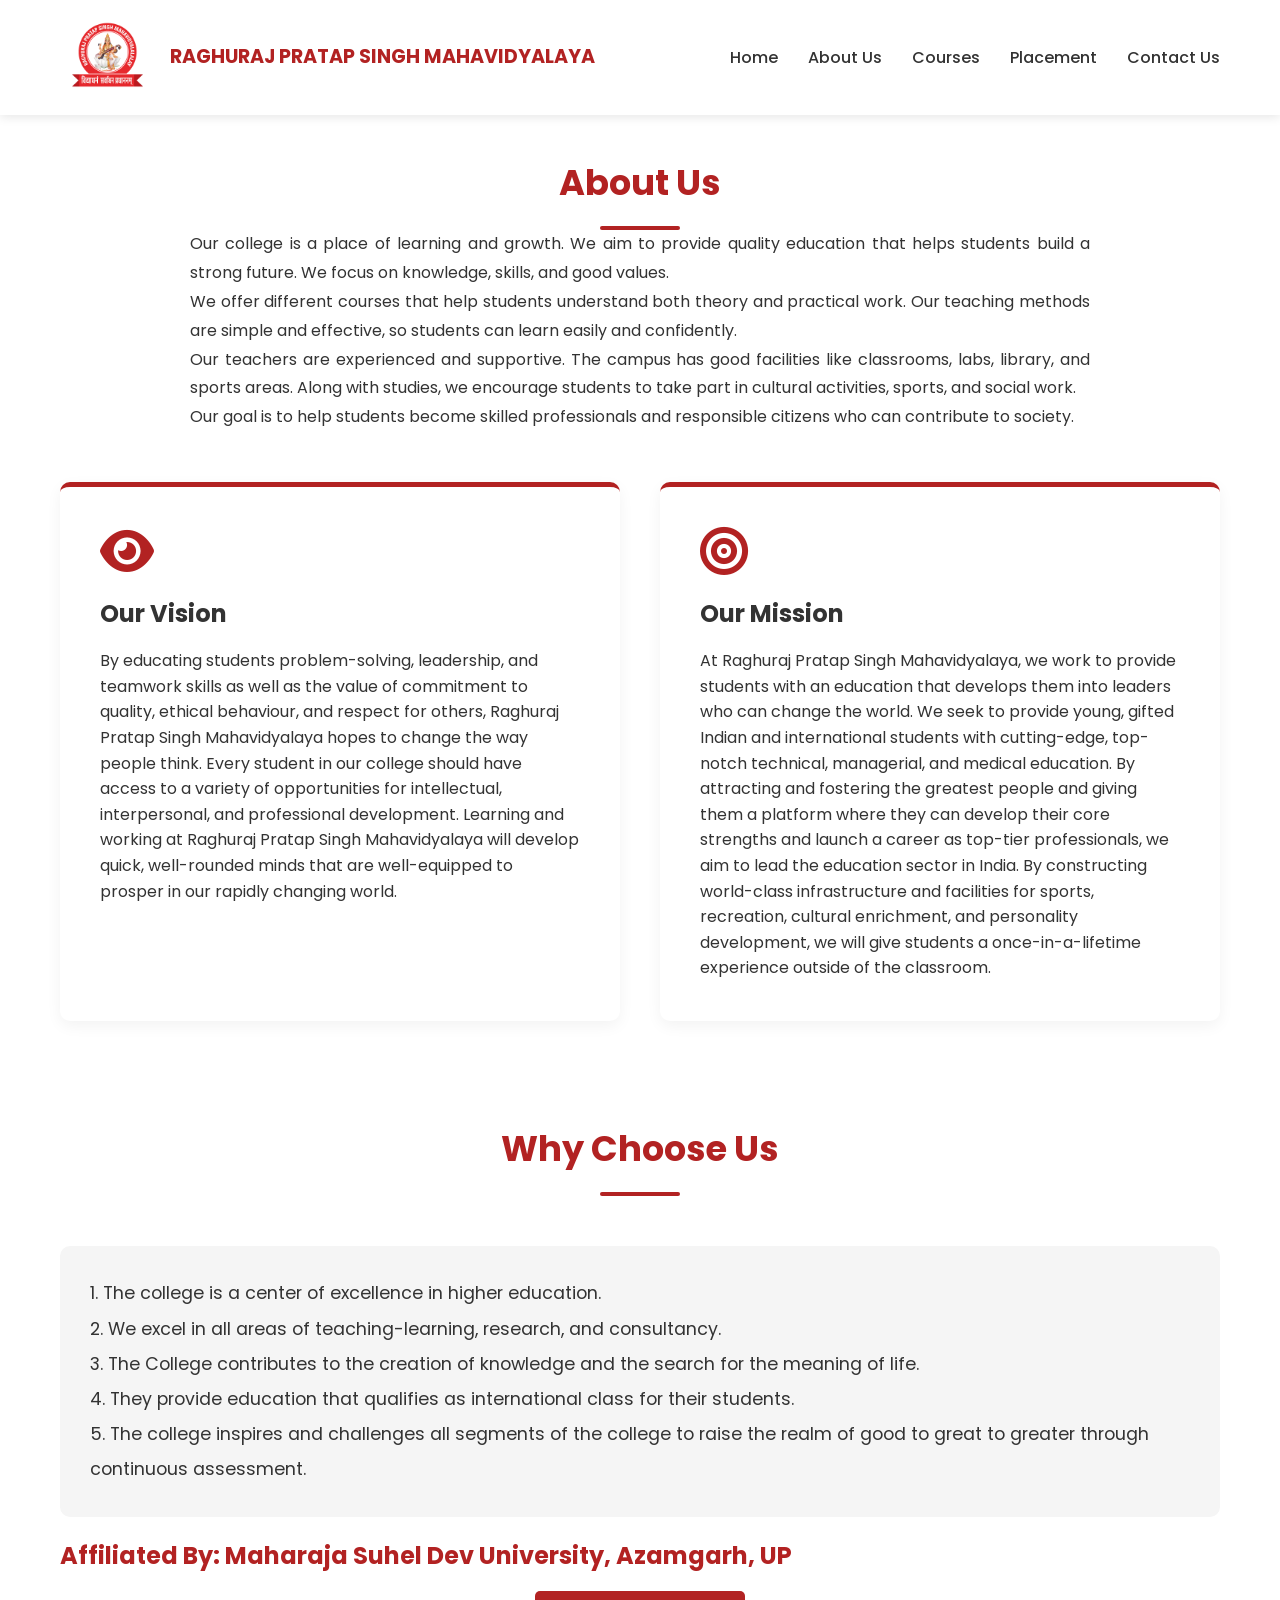
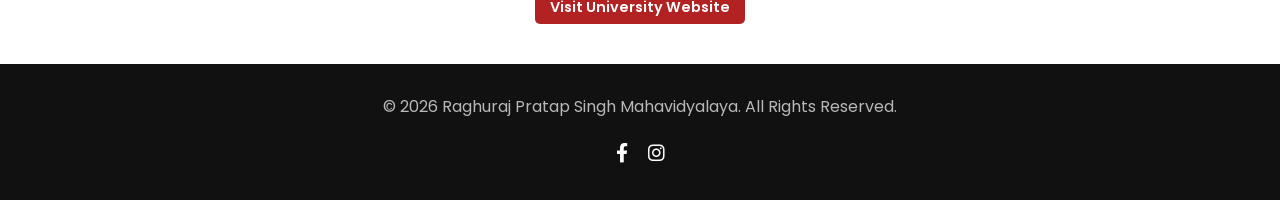
<file: about.html>
<!DOCTYPE html>
<html lang="en">
<head>
    <meta charset="UTF-8">
    <meta name="viewport" content="width=device-width, initial-scale=1.0">
    <title>Raghuraj Pratap Singh Mahavidyalaya</title>
    <link rel="stylesheet" href="style.css">
    <link rel="icon" href="logo.png" type="image/x-icon">
    <!-- Google Fonts -->
    <link href="https://fonts.googleapis.com/css2?family=Poppins:wght@300;400;500;600;700&display=swap" rel="stylesheet">
    <link href="https://cdnjs.cloudflare.com/ajax/libs/font-awesome/6.0.0/css/all.min.css" rel="stylesheet">
    <style>
        .affiliation-container {
            display: flex;
            flex-direction: column;
            align-items: center;
            margin-top: 20px;
            gap: 15px;
            overflow: hidden; /* Ensure marquee doesn't cause scroll */
        }
        .marquee-wrapper {
            width: 100%;
            overflow: hidden;
            white-space: nowrap;
        }
        .marquee-text {
            display: inline-block;
            font-size: 1.5rem;
            color: var(--primary-color);
            font-weight: 700;
            animation: floatLeftToRight 20s linear infinite;
        }
        @keyframes floatLeftToRight {
            0% { transform: translateX(-100%); }
            100% { transform: translateX(100vw); }
        }
        .btn-small {
            padding: 5px 15px;
            font-size: 0.9rem;
        }
    </style>
</head>
<body>

    <!-- Header Section -->
    <header>
        <div class="container header-content">
            <div class="logo-area">
                <img src="logo.png" alt="College Logo" class="logo">
                <div class="college-name">
                    <h1>RAGHURAJ PRATAP SINGH MAHAVIDYALAYA</h1>
                </div>
            </div>
            <nav>
                <ul class="nav-links">
                    <li><a href="index.html">Home</a></li>
                    <li><a href="index.html#about">About Us</a></li>
                    <li><a href="index.html#courses">Courses</a></li>
                    <li><a href="placement.html">Placement</a></li>
                    <li><a href="index.html#contact">Contact Us</a></li>
                </ul>

                <div class="burger">
                    <div class="line1"></div>
                    <div class="line2"></div>
                    <div class="line3"></div>
                </div>
            </nav>
        </div>
    </header>
    <section id="about" class="section-padding" style="padding: 40px 0;">
        <div class="container">
            <div class="section-header">
                <h2>About Us</h2>
                <div class="line"></div>
                <div class="about-text" style="max-width: 900px; margin: 0 auto 40px auto; text-align: justify; line-height: 1.8;">
                    <p>Our college is a place of learning and growth. We aim to provide quality education that helps students build a strong future. We focus on knowledge, skills, and good values.</p>
                    <p>We offer different courses that help students understand both theory and practical work. Our teaching methods are simple and effective, so students can learn easily and confidently.</p>
                    <p>Our teachers are experienced and supportive. The campus has good facilities like classrooms, labs, library, and sports areas. Along with studies, we encourage students to take part in cultural activities, sports, and social work.</p>
                    <p style="margin-bottom: 15px;">Our goal is to help students become skilled professionals and responsible citizens who can contribute to society.</p>
                </div>
            </div>
            
            <!-- Vision & Mission -->
            <div class="grid-2" style="margin-bottom: 20px;">
               <div class="card">
                    <i class="fas fa-eye icon"></i>
                    <h3>Our Vision</h3>
                    <p>By educating students problem-solving, leadership, and teamwork skills as well as the value of commitment to quality, ethical behaviour, and respect for others, Raghuraj Pratap Singh Mahavidyalaya hopes to change the way people think. Every student in our college should have access to a variety of opportunities for intellectual, interpersonal, and professional development. Learning and working at Raghuraj Pratap Singh Mahavidyalaya will develop quick, well-rounded minds that are well-equipped to prosper in our rapidly changing world.</p>
                </div>
                <div class="card">
                    <i class="fas fa-bullseye icon"></i>
                    <h3>Our Mission</h3>
                    <p>At Raghuraj Pratap Singh Mahavidyalaya, we work to provide students with an education that develops them into leaders who can change the world. We seek to provide young, gifted Indian and international students with cutting-edge, top-notch technical, managerial, and medical education. By attracting and fostering the greatest people and giving them a platform where they can develop their core strengths and launch a career as top-tier professionals, we aim to lead the education sector in India. By constructing world-class infrastructure and facilities for sports, recreation, cultural enrichment, and personality development, we will give students a once-in-a-lifetime experience outside of the classroom.</p>
                </div>
            </div>
            <!-- See More Why Choose Us -->
            
        </div>
    </section>

    <section class="section-padding" style="padding: 40px 0;">
        <div class="container">
            <div class="section-header">
                <h2>Why Choose Us</h2>
                <div class="line"></div>
            </div>

            <div class="why-choose-us bg-light" style="padding: 30px; border-radius: 10px;">
                <ol style="list-style-position: inside; font-size: 1.1rem; line-height: 2;">
                    <li>The college is a center of excellence in higher education.</li>
                    <li>We excel in all areas of teaching-learning, research, and consultancy.</li>
                    <li>The College contributes to the creation of knowledge and the search for the meaning of life.</li>
                    <li>They provide education that qualifies as international class for their students.</li>
                    <li>The college inspires and challenges all segments of the college to raise the realm of good to great to greater through continuous assessment.</li>
                </ol>
            </div>

            <!-- Affiliation -->
            <div class="affiliation-container">
                <div class="marquee-wrapper">
                    <div class="marquee-text">Affiliated By: Maharaja Suhel Dev University, Azamgarh, UP</div>
                </div>
                <a href="https://msdsu.ac.in" target="_blank" class="btn btn-primary btn-small">Visit University Website</a>
            </div>

        </div>
    </section>

    <!-- Footer -->
    <footer>
        <div class="container">
            <p>&copy; 2026 Raghuraj Pratap Singh Mahavidyalaya. All Rights Reserved.</p>
            <div class="social-links">
                <a href="https://www.facebook.com/share/16kkAtsJha/"><i class="fab fa-facebook-f"></i></a>
                <!-- <a href="#"><i class="fab fa-twitter"></i></a> -->
                <a href="https://www.instagram.com/rpsgoi.balkishunnagar?igsh=MTRqcnkwMTlxeG50cw%3D%3D"><i class="fab fa-instagram"></i></a>
            </div>
        </div>
    </footer>

    <script src="script.js"></script>
</body>
</html>
</file>
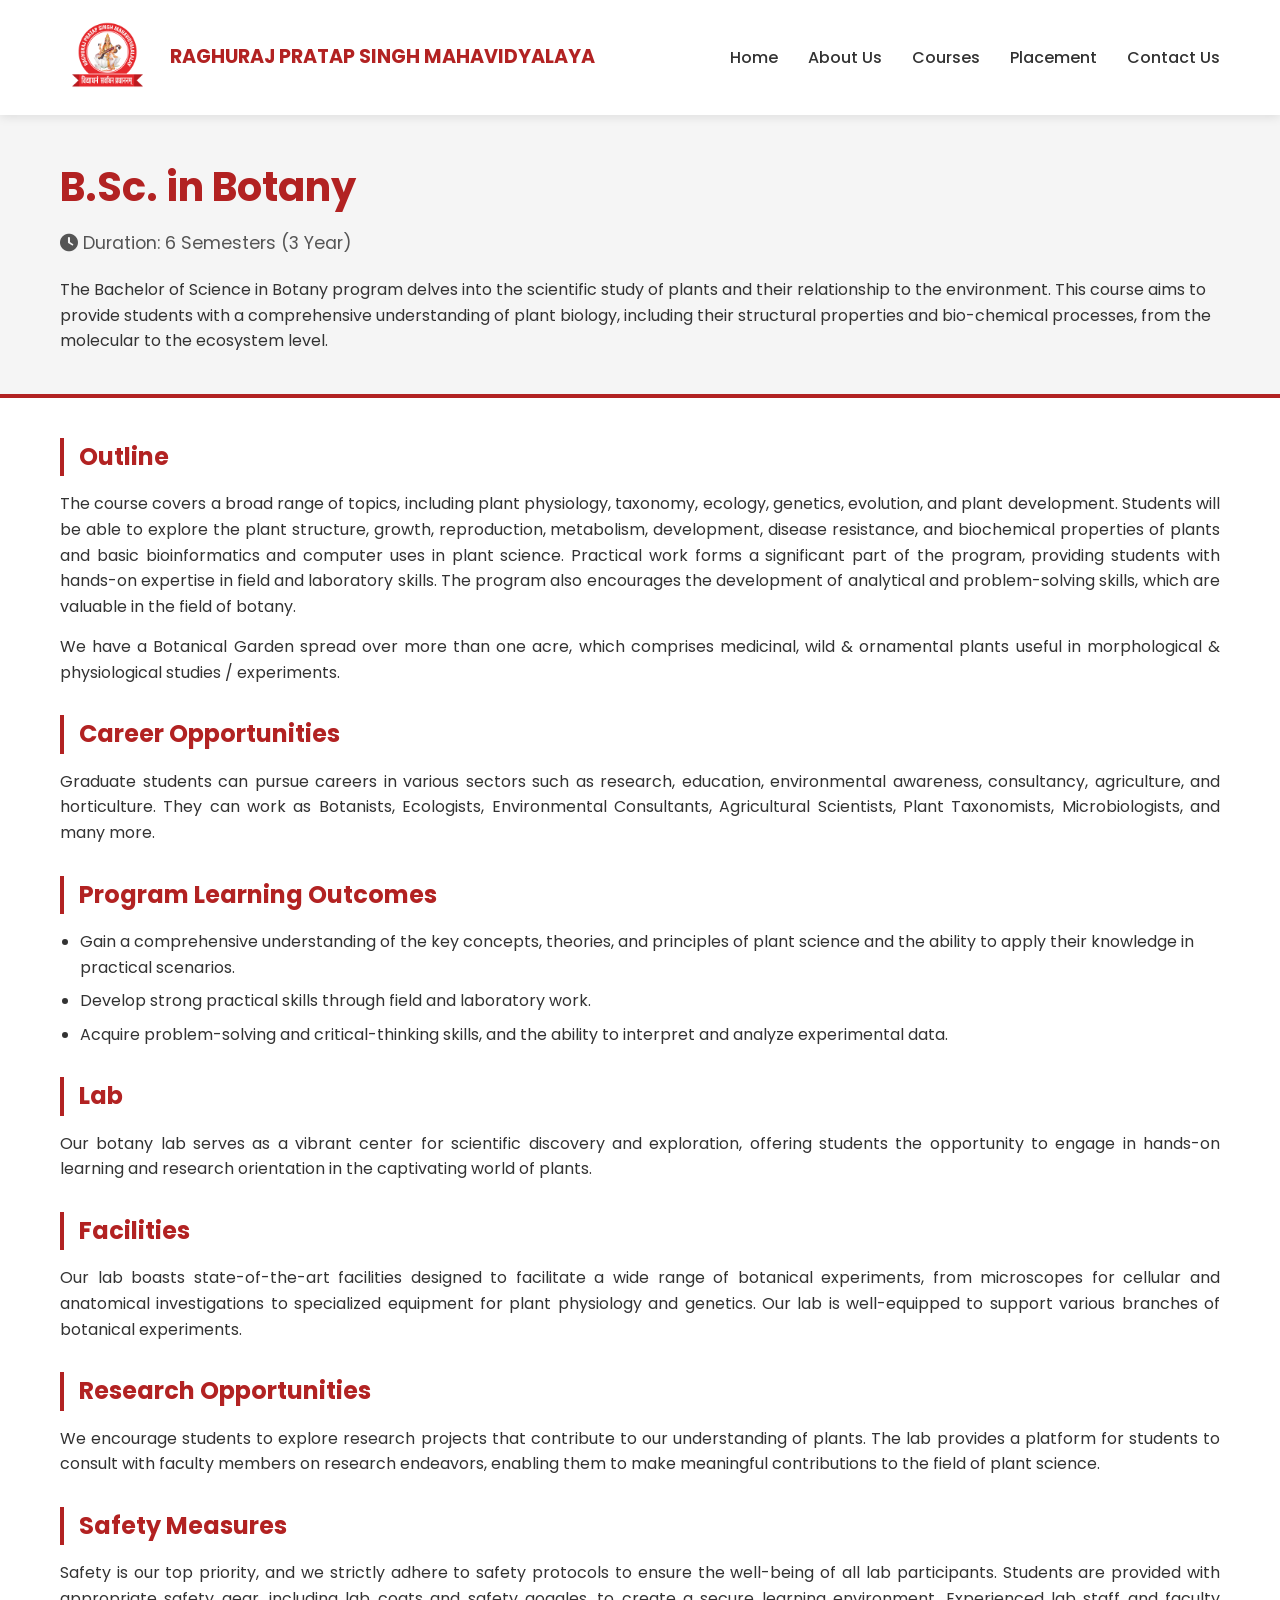
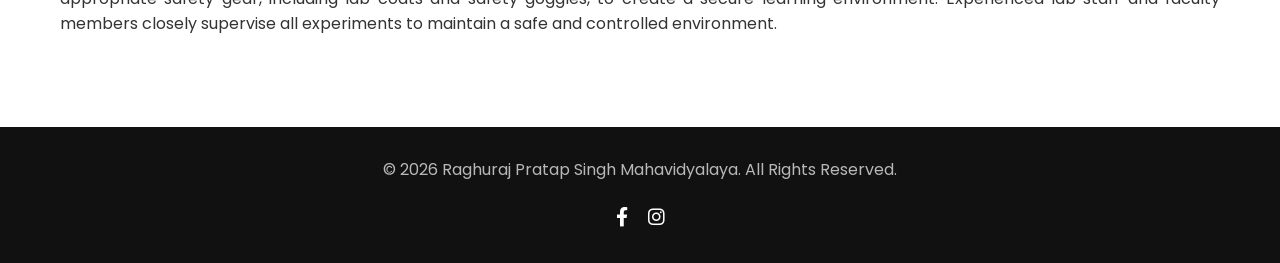
<file: botany.html>
<!DOCTYPE html>
<html lang="en">
<head>
    <meta charset="UTF-8">
    <meta name="viewport" content="width=device-width, initial-scale=1.0">
     <title>Raghuraj Pratap Singh Mahavidyalaya</title>
    <link rel="icon" href="logo.png" type="image/x-icon">
    <link rel="stylesheet" href="style.css">
    <!-- Google Fonts -->
    <link href="https://fonts.googleapis.com/css2?family=Poppins:wght@300;400;500;600;700&display=swap" rel="stylesheet">
    <link href="https://cdnjs.cloudflare.com/ajax/libs/font-awesome/6.0.0/css/all.min.css" rel="stylesheet">
    <style>
        .course-detail-header {
            background-color: var(--light-bg);
            padding: 40px 0;
            margin-bottom: 40px;
            border-bottom: 4px solid var(--primary-color);
        }
        .course-detail-header h1 {
            color: var(--primary-color);
            font-size: 2.5rem;
            margin-bottom: 10px;
        }
        .course-meta {
            font-size: 1.1rem;
            color: #555;
            margin-bottom: 20px;
        }
        .course-section {
            margin-bottom: 30px;
        }
        .course-section h3 {
            color: var(--primary-color);
            margin-bottom: 15px;
            font-size: 1.5rem;
            border-left: 4px solid var(--primary-color);
            padding-left: 15px;
        }
        .course-section p {
            margin-bottom: 15px;
            text-align: justify;
        }
        .course-section ul {
            list-style: disc;
            margin-left: 20px;
            margin-bottom: 15px;
        }
        .course-section li {
            margin-bottom: 8px;
        }
    </style>
</head>
<body>

    <!-- Header Section -->
    <header>
        <div class="container header-content">
            <div class="logo-area">
                <img src="logo.png" alt="College Logo" class="logo">
                <div class="college-name">
                    <h1>RAGHURAJ PRATAP SINGH MAHAVIDYALAYA</h1>
                </div>
            </div>
            <nav>
                <ul class="nav-links">
                    <li><a href="index.html">Home</a></li>
                    <li><a href="index.html#about">About Us</a></li>
                    <li><a href="index.html#courses">Courses</a></li>
                    <li><a href="placement.html">Placement</a></li>
                    <li><a href="index.html#contact">Contact Us</a></li>
                </ul>

                <div class="burger">
                    <div class="line1"></div>
                    <div class="line2"></div>
                    <div class="line3"></div>
                </div>
            </nav>
        </div>
    </header>

    <!-- Page Content -->
    <div class="course-detail-header">
        <div class="container">
            <h1>B.Sc. in Botany</h1>
            <div class="course-meta">
                <i class="fas fa-clock"></i> Duration: 6 Semesters (3 Year)
            </div>
            <p>The Bachelor of Science in Botany program delves into the scientific study of plants and their relationship to the environment. This course aims to provide students with a comprehensive understanding of plant biology, including their structural properties and bio-chemical processes, from the molecular to the ecosystem level.</p>
        </div>
    </div>

    <div class="container" style="padding-bottom: 60px;">
        
        <div class="course-section">
            <h3>Outline</h3>
            <p>The course covers a broad range of topics, including plant physiology, taxonomy, ecology, genetics, evolution, and plant development. Students will be able to explore the plant structure, growth, reproduction, metabolism, development, disease resistance, and biochemical properties of plants and basic bioinformatics and computer uses in plant science. Practical work forms a significant part of the program, providing students with hands-on expertise in field and laboratory skills. The program also encourages the development of analytical and problem-solving skills, which are valuable in the field of botany.</p>
            <p>We have a Botanical Garden spread over more than one acre, which comprises medicinal, wild & ornamental plants useful in morphological & physiological studies / experiments.</p>
        </div>

        <div class="course-section">
            <h3>Career Opportunities</h3>
            <p>Graduate students can pursue careers in various sectors such as research, education, environmental awareness, consultancy, agriculture, and horticulture. They can work as Botanists, Ecologists, Environmental Consultants, Agricultural Scientists, Plant Taxonomists, Microbiologists, and many more.</p>
        </div>

        <div class="course-section">
            <h3>Program Learning Outcomes</h3>
            <ul>
                <li>Gain a comprehensive understanding of the key concepts, theories, and principles of plant science and the ability to apply their knowledge in practical scenarios.</li>
                <li>Develop strong practical skills through field and laboratory work.</li>
                <li>Acquire problem-solving and critical-thinking skills, and the ability to interpret and analyze experimental data.</li>
            </ul>
        </div>

        <div class="course-section">
            <h3>Lab</h3>
            <p>Our botany lab serves as a vibrant center for scientific discovery and exploration, offering students the opportunity to engage in hands-on learning and research orientation in the captivating world of plants.</p>
        </div>

        <div class="course-section">
            <h3>Facilities</h3>
            <p>Our lab boasts state-of-the-art facilities designed to facilitate a wide range of botanical experiments, from microscopes for cellular and anatomical investigations to specialized equipment for plant physiology and genetics. Our lab is well-equipped to support various branches of botanical experiments.</p>
        </div>
        
        <div class="course-section">
            <h3>Research Opportunities</h3>
            <p>We encourage students to explore research projects that contribute to our understanding of plants. The lab provides a platform for students to consult with faculty members on research endeavors, enabling them to make meaningful contributions to the field of plant science.</p>
        </div>

        <div class="course-section">
            <h3>Safety Measures</h3>
            <p>Safety is our top priority, and we strictly adhere to safety protocols to ensure the well-being of all lab participants. Students are provided with appropriate safety gear, including lab coats and safety goggles, to create a secure learning environment. Experienced lab staff and faculty members closely supervise all experiments to maintain a safe and controlled environment.</p>
        </div>

    </div>

    <!-- Footer -->
    <footer>
        <div class="container">
            <p>&copy; 2026 Raghuraj Pratap Singh Mahavidyalaya. All Rights Reserved.</p>
            <div class="social-links">
                <a href="https://www.facebook.com/share/16kkAtsJha/"><i class="fab fa-facebook-f"></i></a>
                <!-- <a href="#"><i class="fab fa-twitter"></i></a> -->
                <a href="https://www.instagram.com/rpsgoi.balkishunnagar?igsh=MTRqcnkwMTlxeG50cw%3D%3D"><i class="fab fa-instagram"></i></a>
            </div>
        </div>
    </footer>

    <script src="script.js"></script>
</body>
</html>
</file>
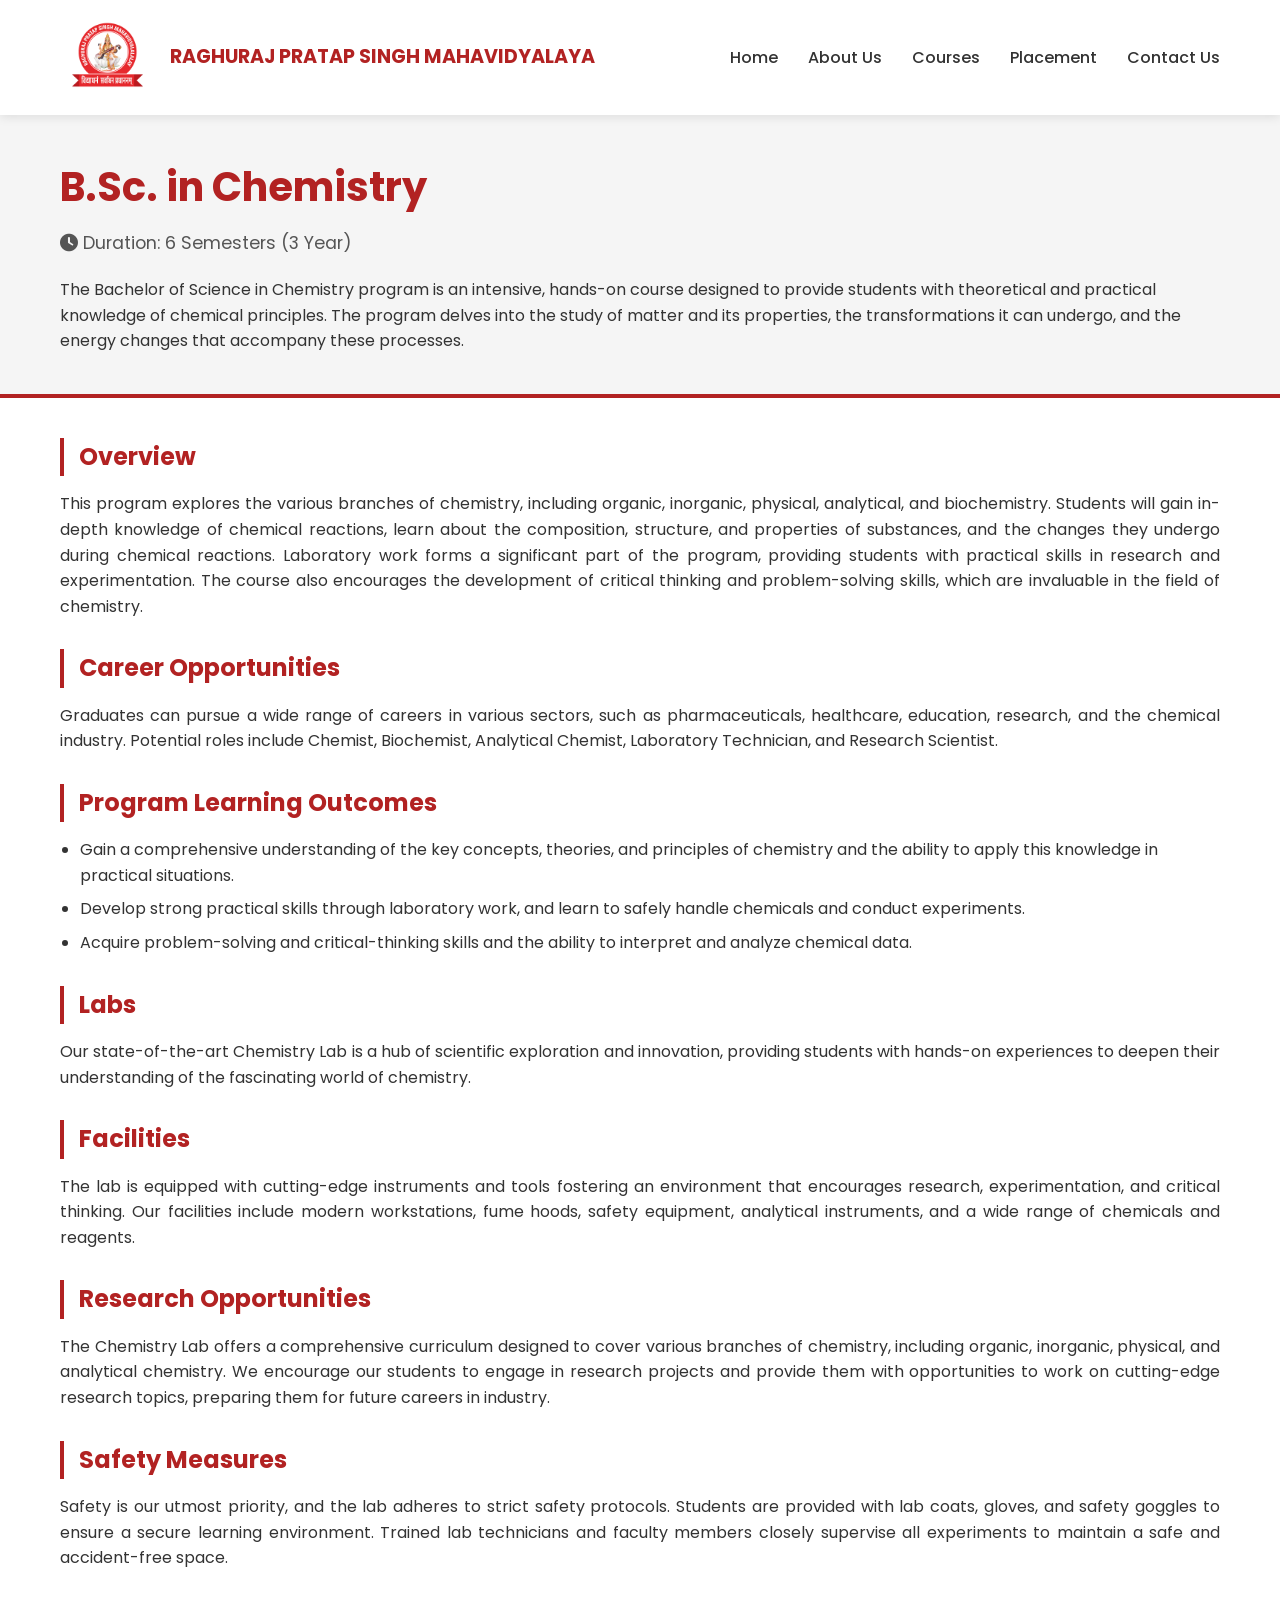
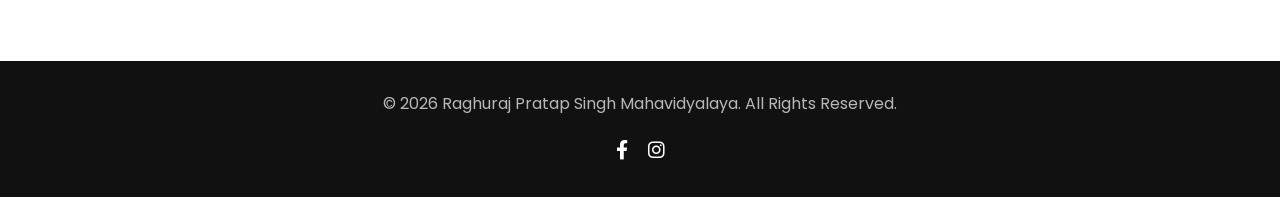
<file: chemistry.html>
<!DOCTYPE html>
<html lang="en">
<head>
    <meta charset="UTF-8">
    <meta name="viewport" content="width=device-width, initial-scale=1.0">
     <title>Raghuraj Pratap Singh Mahavidyalaya</title>
    <link rel="icon" href="logo.png" type="image/x-icon">
    <link rel="stylesheet" href="style.css">
    <!-- Google Fonts -->
    <link href="https://fonts.googleapis.com/css2?family=Poppins:wght@300;400;500;600;700&display=swap" rel="stylesheet">
    <link href="https://cdnjs.cloudflare.com/ajax/libs/font-awesome/6.0.0/css/all.min.css" rel="stylesheet">
    <style>
        .course-detail-header {
            background-color: var(--light-bg);
            padding: 40px 0;
            margin-bottom: 40px;
            border-bottom: 4px solid var(--primary-color);
        }
        .course-detail-header h1 {
            color: var(--primary-color);
            font-size: 2.5rem;
            margin-bottom: 10px;
        }
        .course-meta {
            font-size: 1.1rem;
            color: #555;
            margin-bottom: 20px;
        }
        .course-section {
            margin-bottom: 30px;
        }
        .course-section h3 {
            color: var(--primary-color);
            margin-bottom: 15px;
            font-size: 1.5rem;
            border-left: 4px solid var(--primary-color);
            padding-left: 15px;
        }
        .course-section p {
            margin-bottom: 15px;
            text-align: justify;
        }
        .course-section ul {
            list-style: disc;
            margin-left: 20px;
            margin-bottom: 15px;
        }
        .course-section li {
            margin-bottom: 8px;
        }
    </style>
</head>
<body>

    <!-- Header Section -->
    <header>
        <div class="container header-content">
            <div class="logo-area">
                <img src="logo.png" alt="College Logo" class="logo">
                <div class="college-name">
                    <h1>RAGHURAJ PRATAP SINGH MAHAVIDYALAYA</h1>
                </div>
            </div>
            <nav>
                <ul class="nav-links">
                    <li><a href="index.html">Home</a></li>
                    <li><a href="index.html#about">About Us</a></li>
                    <li><a href="index.html#courses">Courses</a></li>
                    <li><a href="placement.html">Placement</a></li>
                    <li><a href="index.html#contact">Contact Us</a></li>
                </ul>

                <div class="burger">
                    <div class="line1"></div>
                    <div class="line2"></div>
                    <div class="line3"></div>
                </div>
            </nav>
        </div>
    </header>

    <!-- Page Content -->
    <div class="course-detail-header">
        <div class="container">
            <h1>B.Sc. in Chemistry</h1>
            <div class="course-meta">
                <i class="fas fa-clock"></i> Duration: 6 Semesters (3 Year)
            </div>
            <p>The Bachelor of Science in Chemistry program is an intensive, hands-on course designed to provide students with theoretical and practical knowledge of chemical principles. The program delves into the study of matter and its properties, the transformations it can undergo, and the energy changes that accompany these processes.</p>
        </div>
    </div>

    <div class="container" style="padding-bottom: 60px;">
        
        <div class="course-section">
            <h3>Overview</h3>
            <p>This program explores the various branches of chemistry, including organic, inorganic, physical, analytical, and biochemistry. Students will gain in-depth knowledge of chemical reactions, learn about the composition, structure, and properties of substances, and the changes they undergo during chemical reactions. Laboratory work forms a significant part of the program, providing students with practical skills in research and experimentation. The course also encourages the development of critical thinking and problem-solving skills, which are invaluable in the field of chemistry.</p>
        </div>

        <div class="course-section">
            <h3>Career Opportunities</h3>
            <p>Graduates can pursue a wide range of careers in various sectors, such as pharmaceuticals, healthcare, education, research, and the chemical industry. Potential roles include Chemist, Biochemist, Analytical Chemist, Laboratory Technician, and Research Scientist.</p>
        </div>

        <div class="course-section">
            <h3>Program Learning Outcomes</h3>
            <ul>
                <li>Gain a comprehensive understanding of the key concepts, theories, and principles of chemistry and the ability to apply this knowledge in practical situations.</li>
                <li>Develop strong practical skills through laboratory work, and learn to safely handle chemicals and conduct experiments.</li>
                <li>Acquire problem-solving and critical-thinking skills and the ability to interpret and analyze chemical data.</li>
            </ul>
        </div>

        <div class="course-section">
            <h3>Labs</h3>
            <p>Our state-of-the-art Chemistry Lab is a hub of scientific exploration and innovation, providing students with hands-on experiences to deepen their understanding of the fascinating world of chemistry.</p>
        </div>

        <div class="course-section">
            <h3>Facilities</h3>
            <p>The lab is equipped with cutting-edge instruments and tools fostering an environment that encourages research, experimentation, and critical thinking. Our facilities include modern workstations, fume hoods, safety equipment, analytical instruments, and a wide range of chemicals and reagents.</p>
        </div>
        
        <div class="course-section">
            <h3>Research Opportunities</h3>
            <p>The Chemistry Lab offers a comprehensive curriculum designed to cover various branches of chemistry, including organic, inorganic, physical, and analytical chemistry. We encourage our students to engage in research projects and provide them with opportunities to work on cutting-edge research topics, preparing them for future careers in industry.</p>
        </div>

        <div class="course-section">
            <h3>Safety Measures</h3>
            <p>Safety is our utmost priority, and the lab adheres to strict safety protocols. Students are provided with lab coats, gloves, and safety goggles to ensure a secure learning environment. Trained lab technicians and faculty members closely supervise all experiments to maintain a safe and accident-free space.</p>
        </div>

    </div>

    <!-- Footer -->
    <footer>
        <div class="container">
            <p>&copy; 2026 Raghuraj Pratap Singh Mahavidyalaya. All Rights Reserved.</p>
            <div class="social-links">
                <a href="https://www.facebook.com/share/16kkAtsJha/"><i class="fab fa-facebook-f"></i></a>
                <!-- <a href="#"><i class="fab fa-twitter"></i></a> -->
                <a href="https://www.instagram.com/rpsgoi.balkishunnagar?igsh=MTRqcnkwMTlxeG50cw%3D%3D"><i class="fab fa-instagram"></i></a>
            </div>
        </div>
    </footer>

    <script src="script.js"></script>
</body>
</html>
</file>
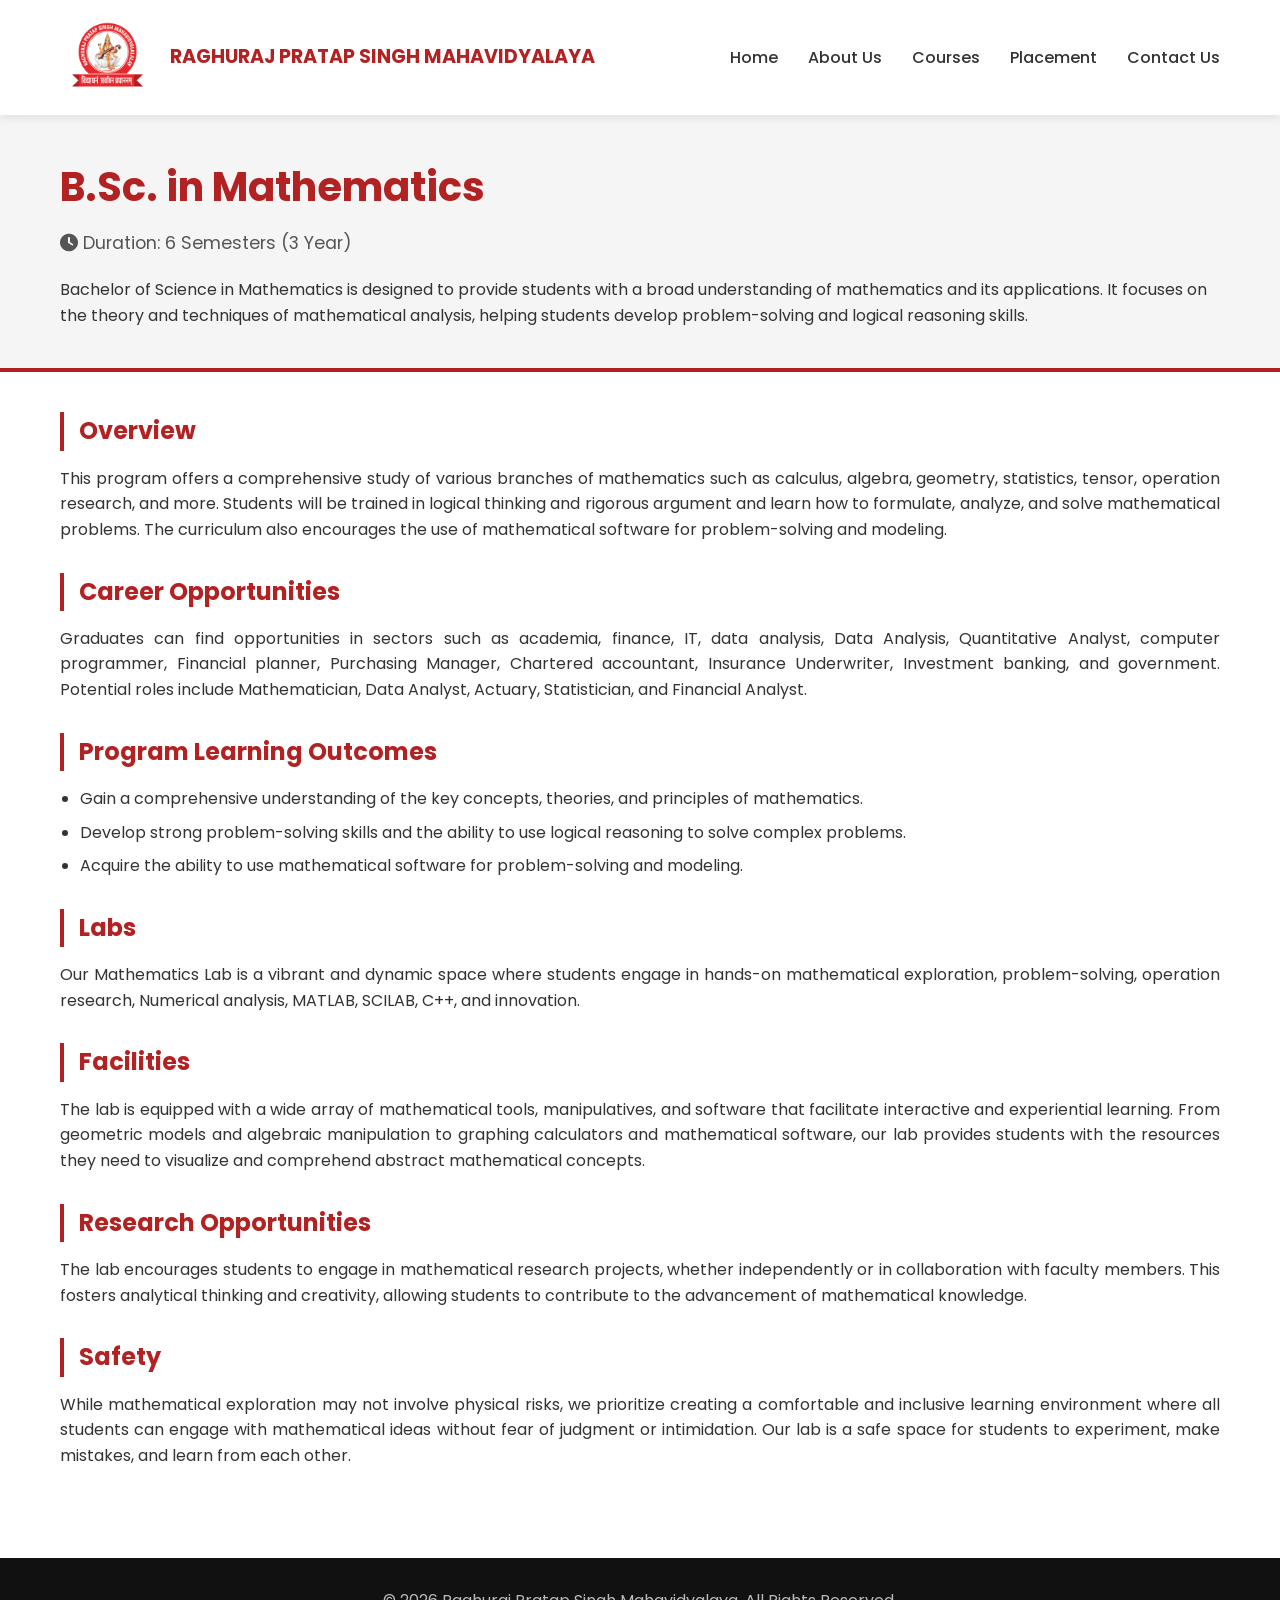
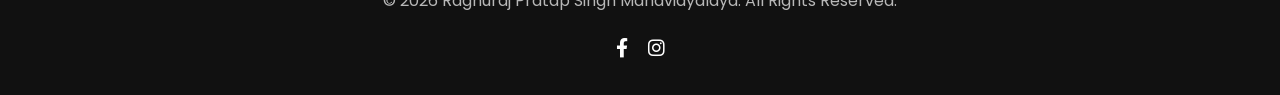
<file: mathematics.html>
<!DOCTYPE html>
<html lang="en">
<head>
    <meta charset="UTF-8">
    <meta name="viewport" content="width=device-width, initial-scale=1.0">
    <title>Raghuraj Pratap Singh Mahavidyalaya</title>
    <link rel="stylesheet" href="style.css">
    <link rel="icon" href="logo.png" type="image/x-icon">
    <!-- Google Fonts -->
    <link href="https://fonts.googleapis.com/css2?family=Poppins:wght@300;400;500;600;700&display=swap" rel="stylesheet">
    <link href="https://cdnjs.cloudflare.com/ajax/libs/font-awesome/6.0.0/css/all.min.css" rel="stylesheet">
    <style>
        .course-detail-header {
            background-color: var(--light-bg);
            padding: 40px 0;
            margin-bottom: 40px;
            border-bottom: 4px solid var(--primary-color);
        }
        .course-detail-header h1 {
            color: var(--primary-color);
            font-size: 2.5rem;
            margin-bottom: 10px;
        }
        .course-meta {
            font-size: 1.1rem;
            color: #555;
            margin-bottom: 20px;
        }
        .course-section {
            margin-bottom: 30px;
        }
        .course-section h3 {
            color: var(--primary-color);
            margin-bottom: 15px;
            font-size: 1.5rem;
            border-left: 4px solid var(--primary-color);
            padding-left: 15px;
        }
        .course-section p {
            margin-bottom: 15px;
            text-align: justify;
        }
        .course-section ul {
            list-style: disc;
            margin-left: 20px;
            margin-bottom: 15px;
        }
        .course-section li {
            margin-bottom: 8px;
        }
    </style>
</head>
<body>

    <!-- Header Section -->
    <header>
        <div class="container header-content">
            <div class="logo-area">
                <img src="logo.png" alt="College Logo" class="logo">
                <div class="college-name">
                    <h1>RAGHURAJ PRATAP SINGH MAHAVIDYALAYA</h1>
                </div>
            </div>
            <nav>
                <ul class="nav-links">
                    <li><a href="index.html">Home</a></li>
                    <li><a href="index.html#about">About Us</a></li>
                    <li><a href="index.html#courses">Courses</a></li>
                    <li><a href="placement.html">Placement</a></li>
                    <li><a href="index.html#contact">Contact Us</a></li>
                </ul>

                <div class="burger">
                    <div class="line1"></div>
                    <div class="line2"></div>
                    <div class="line3"></div>
                </div>
            </nav>
        </div>
    </header>

    <!-- Page Content -->
    <div class="course-detail-header">
        <div class="container">
            <h1>B.Sc. in Mathematics</h1>
            <div class="course-meta">
                <i class="fas fa-clock"></i> Duration: 6 Semesters (3 Year)
            </div>
            <p>Bachelor of Science in Mathematics is designed to provide students with a broad understanding of mathematics and its applications. It focuses on the theory and techniques of mathematical analysis, helping students develop problem-solving and logical reasoning skills.</p>
        </div>
    </div>

    <div class="container" style="padding-bottom: 60px;">
        
        <div class="course-section">
            <h3>Overview</h3>
            <p>This program offers a comprehensive study of various branches of mathematics such as calculus, algebra, geometry, statistics, tensor, operation research, and more. Students will be trained in logical thinking and rigorous argument and learn how to formulate, analyze, and solve mathematical problems. The curriculum also encourages the use of mathematical software for problem-solving and modeling.</p>
        </div>

        <div class="course-section">
            <h3>Career Opportunities</h3>
            <p>Graduates can find opportunities in sectors such as academia, finance, IT, data analysis, Data Analysis, Quantitative Analyst, computer programmer, Financial planner, Purchasing Manager, Chartered accountant, Insurance Underwriter, Investment banking, and government. Potential roles include Mathematician, Data Analyst, Actuary, Statistician, and Financial Analyst.</p>
        </div>

        <div class="course-section">
            <h3>Program Learning Outcomes</h3>
            <ul>
                <li>Gain a comprehensive understanding of the key concepts, theories, and principles of mathematics.</li>
                <li>Develop strong problem-solving skills and the ability to use logical reasoning to solve complex problems.</li>
                <li>Acquire the ability to use mathematical software for problem-solving and modeling.</li>
            </ul>
        </div>

        <div class="course-section">
            <h3>Labs</h3>
            <p>Our Mathematics Lab is a vibrant and dynamic space where students engage in hands-on mathematical exploration, problem-solving, operation research, Numerical analysis, MATLAB, SCILAB, C++, and innovation.</p>
        </div>

        <div class="course-section">
            <h3>Facilities</h3>
            <p>The lab is equipped with a wide array of mathematical tools, manipulatives, and software that facilitate interactive and experiential learning. From geometric models and algebraic manipulation to graphing calculators and mathematical software, our lab provides students with the resources they need to visualize and comprehend abstract mathematical concepts.</p>
        </div>
        
        <div class="course-section">
            <h3>Research Opportunities</h3>
            <p>The lab encourages students to engage in mathematical research projects, whether independently or in collaboration with faculty members. This fosters analytical thinking and creativity, allowing students to contribute to the advancement of mathematical knowledge.</p>
        </div>

        <div class="course-section">
            <h3>Safety</h3>
            <p>While mathematical exploration may not involve physical risks, we prioritize creating a comfortable and inclusive learning environment where all students can engage with mathematical ideas without fear of judgment or intimidation. Our lab is a safe space for students to experiment, make mistakes, and learn from each other.</p>
        </div>

    </div>

    <!-- Footer -->
    <footer>
        <div class="container">
            <p>&copy; 2026 Raghuraj Pratap Singh Mahavidyalaya. All Rights Reserved.</p>
            <div class="social-links">
                <a href="https://www.facebook.com/share/16kkAtsJha/"><i class="fab fa-facebook-f"></i></a>
                <!-- <a href="#"><i class="fab fa-twitter"></i></a> -->
                <a href="https://www.instagram.com/rpsgoi.balkishunnagar?igsh=MTRqcnkwMTlxeG50cw%3D%3D"><i class="fab fa-instagram"></i></a>
            </div>
        </div>
    </footer>

    <script src="script.js"></script>
</body>
</html>
</file>
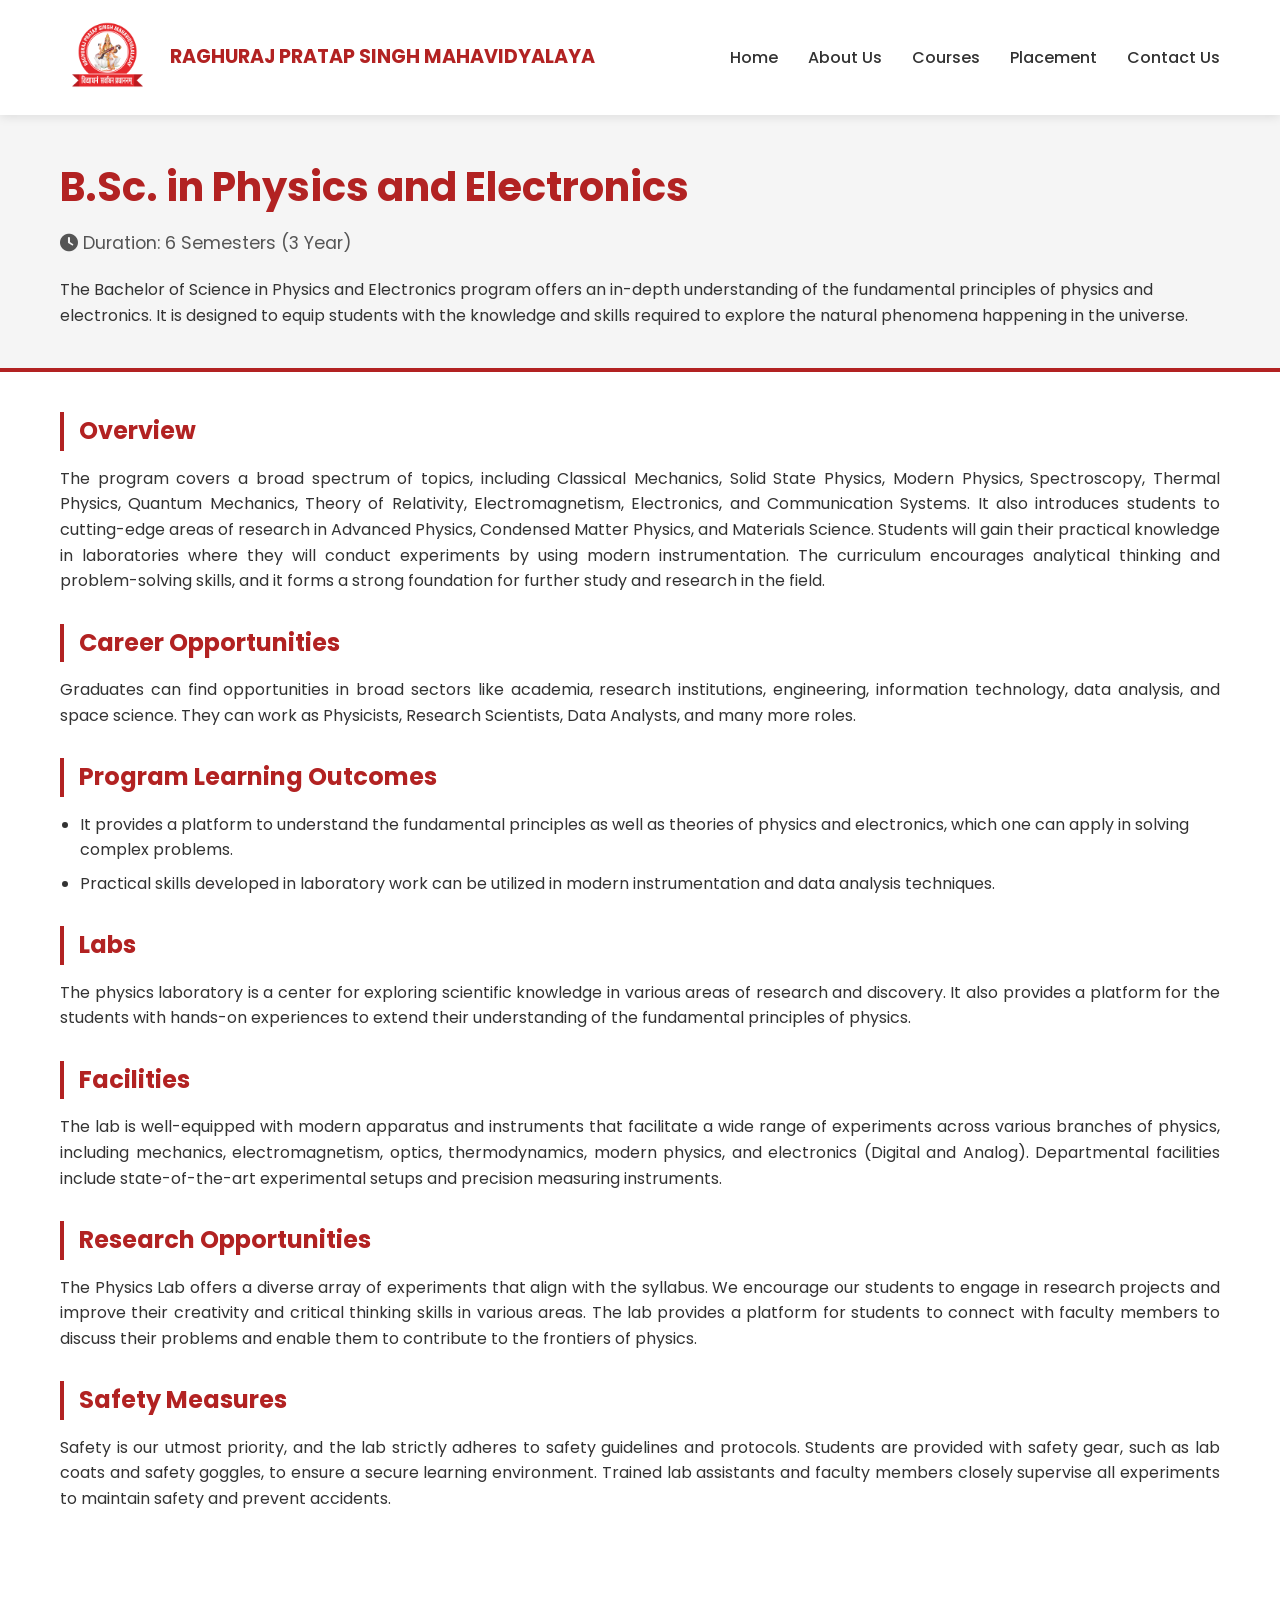
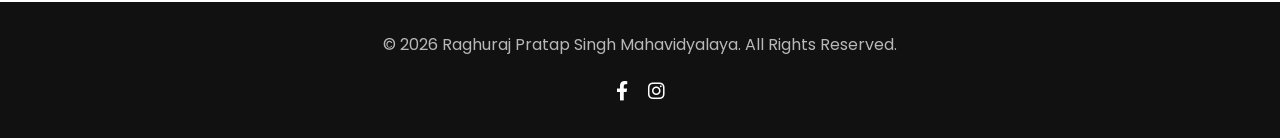
<file: physics.html>
<!DOCTYPE html>
<html lang="en">
<head>
    <meta charset="UTF-8">
    <meta name="viewport" content="width=device-width, initial-scale=1.0">
    <title>Raghuraj Pratap Singh Mahavidyalaya</title>
    <link rel="stylesheet" href="style.css">
    <link rel="icon" href="logo.png" type="image/x-icon">
    <!-- Google Fonts -->
    <link href="https://fonts.googleapis.com/css2?family=Poppins:wght@300;400;500;600;700&display=swap" rel="stylesheet">
    <link href="https://cdnjs.cloudflare.com/ajax/libs/font-awesome/6.0.0/css/all.min.css" rel="stylesheet">
    <style>
        .course-detail-header {
            background-color: var(--light-bg);
            padding: 40px 0;
            margin-bottom: 40px;
            border-bottom: 4px solid var(--primary-color);
        }
        .course-detail-header h1 {
            color: var(--primary-color);
            font-size: 2.5rem;
            margin-bottom: 10px;
        }
        .course-meta {
            font-size: 1.1rem;
            color: #555;
            margin-bottom: 20px;
        }
        .course-section {
            margin-bottom: 30px;
        }
        .course-section h3 {
            color: var(--primary-color);
            margin-bottom: 15px;
            font-size: 1.5rem;
            border-left: 4px solid var(--primary-color);
            padding-left: 15px;
        }
        .course-section p {
            margin-bottom: 15px;
            text-align: justify;
        }
        .course-section ul {
            list-style: disc;
            margin-left: 20px;
            margin-bottom: 15px;
        }
        .course-section li {
            margin-bottom: 8px;
        }
    </style>
</head>
<body>

    <!-- Header Section -->
    <header>
        <div class="container header-content">
            <div class="logo-area">
                <img src="logo.png" alt="College Logo" class="logo">
                <div class="college-name">
                    <h1>RAGHURAJ PRATAP SINGH MAHAVIDYALAYA</h1>
                </div>
            </div>
            <nav>
                <ul class="nav-links">
                    <li><a href="index.html">Home</a></li>
                    <li><a href="index.html#about">About Us</a></li>
                    <li><a href="index.html#courses">Courses</a></li>
                    <li><a href="placement.html">Placement</a></li>
                    <li><a href="index.html#contact">Contact Us</a></li>
                </ul>

                <div class="burger">
                    <div class="line1"></div>
                    <div class="line2"></div>
                    <div class="line3"></div>
                </div>
            </nav>
        </div>
    </header>

    <!-- Page Content -->
    <div class="course-detail-header">
        <div class="container">
            <h1>B.Sc. in Physics and Electronics</h1>
            <div class="course-meta">
                <i class="fas fa-clock"></i> Duration: 6 Semesters (3 Year)
            </div>
            <p>The Bachelor of Science in Physics and Electronics program offers an in-depth understanding of the fundamental principles of physics and electronics. It is designed to equip students with the knowledge and skills required to explore the natural phenomena happening in the universe.</p>
        </div>
    </div>

    <div class="container" style="padding-bottom: 60px;">
        
        <div class="course-section">
            <h3>Overview</h3>
            <p>The program covers a broad spectrum of topics, including Classical Mechanics, Solid State Physics, Modern Physics, Spectroscopy, Thermal Physics, Quantum Mechanics, Theory of Relativity, Electromagnetism, Electronics, and Communication Systems. It also introduces students to cutting-edge areas of research in Advanced Physics, Condensed Matter Physics, and Materials Science. Students will gain their practical knowledge in laboratories where they will conduct experiments by using modern instrumentation. The curriculum encourages analytical thinking and problem-solving skills, and it forms a strong foundation for further study and research in the field.</p>
        </div>

        <div class="course-section">
            <h3>Career Opportunities</h3>
            <p>Graduates can find opportunities in broad sectors like academia, research institutions, engineering, information technology, data analysis, and space science. They can work as Physicists, Research Scientists, Data Analysts, and many more roles.</p>
        </div>

        <div class="course-section">
            <h3>Program Learning Outcomes</h3>
            <ul>
                <li>It provides a platform to understand the fundamental principles as well as theories of physics and electronics, which one can apply in solving complex problems.</li>
                <li>Practical skills developed in laboratory work can be utilized in modern instrumentation and data analysis techniques.</li>
            </ul>
        </div>

        <div class="course-section">
            <h3>Labs</h3>
            <p>The physics laboratory is a center for exploring scientific knowledge in various areas of research and discovery. It also provides a platform for the students with hands-on experiences to extend their understanding of the fundamental principles of physics.</p>
        </div>

        <div class="course-section">
            <h3>Facilities</h3>
            <p>The lab is well-equipped with modern apparatus and instruments that facilitate a wide range of experiments across various branches of physics, including mechanics, electromagnetism, optics, thermodynamics, modern physics, and electronics (Digital and Analog). Departmental facilities include state-of-the-art experimental setups and precision measuring instruments.</p>
        </div>
        
        <div class="course-section">
            <h3>Research Opportunities</h3>
            <p>The Physics Lab offers a diverse array of experiments that align with the syllabus. We encourage our students to engage in research projects and improve their creativity and critical thinking skills in various areas. The lab provides a platform for students to connect with faculty members to discuss their problems and enable them to contribute to the frontiers of physics.</p>
        </div>

        <div class="course-section">
            <h3>Safety Measures</h3>
            <p>Safety is our utmost priority, and the lab strictly adheres to safety guidelines and protocols. Students are provided with safety gear, such as lab coats and safety goggles, to ensure a secure learning environment. Trained lab assistants and faculty members closely supervise all experiments to maintain safety and prevent accidents.</p>
        </div>

    </div>

    <!-- Footer -->
    <footer>
        <div class="container">
            <p>&copy; 2026 Raghuraj Pratap Singh Mahavidyalaya. All Rights Reserved.</p>
            <div class="social-links">
                <a href="https://www.facebook.com/share/16kkAtsJha/"><i class="fab fa-facebook-f"></i></a>
                <!-- <a href="#"><i class="fab fa-twitter"></i></a> -->
                <a href="https://www.instagram.com/rpsgoi.balkishunnagar?igsh=MTRqcnkwMTlxeG50cw%3D%3D"><i class="fab fa-instagram"></i></a>
            </div>
        </div>
    </footer>

    <script src="script.js"></script>
</body>
</html>
</file>
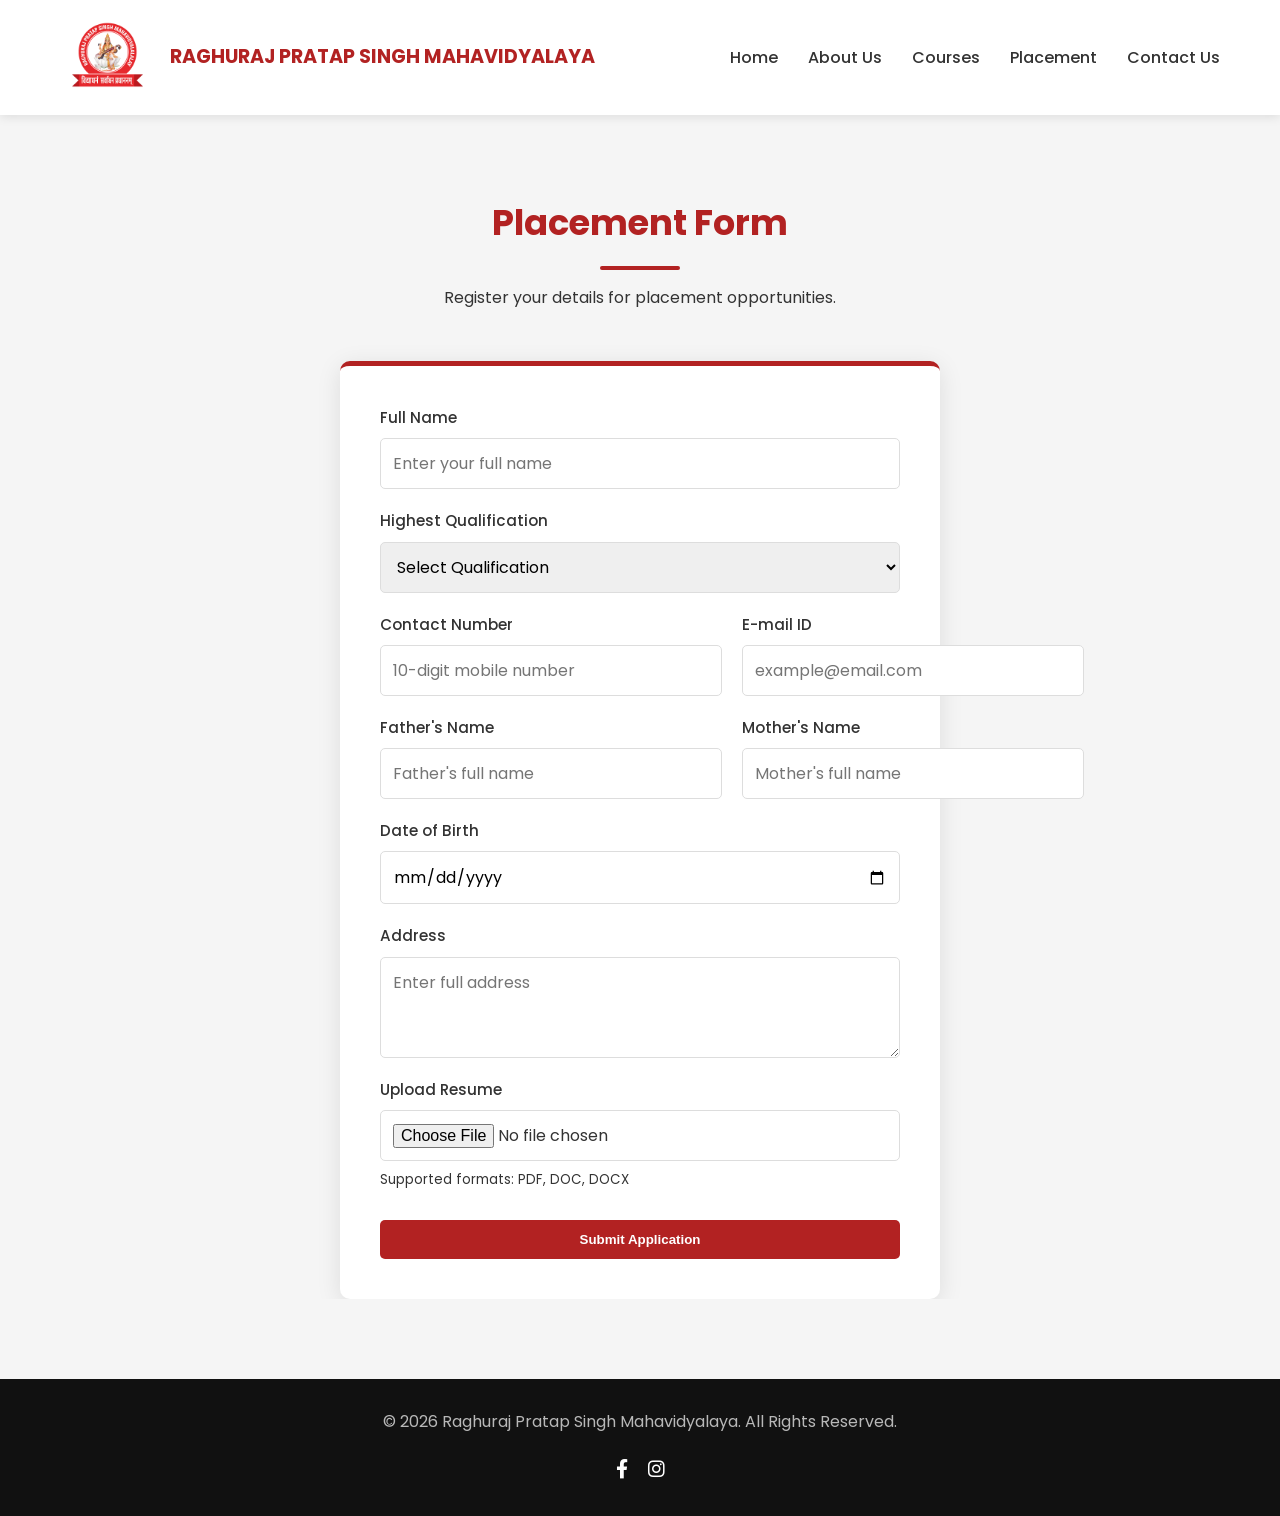
<file: placement.html>
<!DOCTYPE html>
<html lang="en">
<head>
    <meta charset="UTF-8">
    <meta name="viewport" content="width=device-width, initial-scale=1.0">
    <title>Raghuraj Pratap Singh Mahavidyalaya</title>
    <link rel="icon" href="logo.png" type="image/x-icon">
    <link rel="stylesheet" href="style.css">
    <link href="https://fonts.googleapis.com/css2?family=Poppins:wght@300;400;500;600;700&display=swap" rel="stylesheet">
    <link href="https://cdnjs.cloudflare.com/ajax/libs/font-awesome/6.0.0/css/all.min.css" rel="stylesheet">
</head>
<body>

    <!-- Header Section -->
    <header>
        <div class="container header-content">
            <div class="logo-area">
                <img src="logo.png" alt="College Logo" class="logo">
                <div class="college-name">
                    <h1>RAGHURAJ PRATAP SINGH MAHAVIDYALAYA</h1>
                    <!-- <h2>MAHAVIDYALAYA</h2> -->
                </div>
            </div>
            <nav>
                <ul class="nav-links">
                    <li><a href="index.html#home">Home</a></li>
                    <li><a href="index.html#about">About Us</a></li>
                    <li><a href="index.html#courses">Courses</a></li>
                    <li><a href="placement.html" class="active">Placement</a></li>
                    <li><a href="index.html#contact">Contact Us</a></li>
                </ul>
                <div class="burger">
                    <div class="line1"></div>
                    <div class="line2"></div>
                    <div class="line3"></div>
                </div>
            </nav>
        </div>
    </header>

    <!-- Placement Section -->
    <section class="section-padding bg-light">
        <div class="container">
            <div class="section-header">
                <h2>Placement Form</h2>
                <div class="line"></div>
                <p style="margin-top: 15px;">Register your details for placement opportunities.</p>
            </div>
            
            <div class="form-container">
                <form class="placement-form">
                    <div class="form-group">
                        <label for="name">Full Name</label>
                        <input type="text" id="name" placeholder="Enter your full name" required>
                    </div>

                    <div class="form-group">
                        <label for="qualification">Highest Qualification</label>
                        <select id="qualification" required>
                            <option value="">Select Qualification</option>
                            <option value="High School">High School</option>
                            <option value="Intermediate">Intermediate</option>
                            <option value="Graduation">Graduation</option>
                            <option value="Post Graduation">Post Graduation</option>
                            <option value="Other">Other</option>
                        </select>
                    </div>

                    <div class="form-grid">
                        <div class="form-group">
                            <label for="contact">Contact Number</label>
                            <input type="tel" id="contact" placeholder="10-digit mobile number" required>
                        </div>
                        <div class="form-group">
                            <label for="email">E-mail ID</label>
                            <input type="email" id="email" placeholder="example@email.com" required>
                        </div>
                    </div>

                    <div class="form-grid">
                        <div class="form-group">
                            <label for="father">Father's Name</label>
                            <input type="text" id="father" placeholder="Father's full name" required>
                        </div>
                        <div class="form-group">
                            <label for="mother">Mother's Name</label>
                            <input type="text" id="mother" placeholder="Mother's full name" required>
                        </div>
                    </div>

                    <div class="form-group">
                        <label for="dob">Date of Birth</label>
                        <input type="date" id="dob" required>
                    </div>

                    <div class="form-group">
                        <label for="address">Address</label>
                        <textarea id="address" rows="3" placeholder="Enter full address" required></textarea>
                    </div>

                    <div class="form-group">
                        <label for="resume">Upload Resume</label>
                        <input type="file" id="resume" accept=".pdf,.doc,.docx">
                        <small>Supported formats: PDF, DOC, DOCX</small>
                    </div>

                    <button type="submit" class="btn btn-white" style="width: 100%; margin-top: 10px;">Submit Application</button>
                </form>
            </div>
        </div>
    </section>

    <!-- Footer -->
    <footer>
        <div class="container">
            <p>&copy; 2026 Raghuraj Pratap Singh Mahavidyalaya. All Rights Reserved.</p>
            <div class="social-links">
                <a href="https://www.facebook.com/share/16kkAtsJha/"><i class="fab fa-facebook-f"></i></a>
                <!-- <a href="#"><i class="fab fa-twitter"></i></a> -->
                <a href="https://www.instagram.com/rpsgoi.balkishunnagar?igsh=MTRqcnkwMTlxeG50cw%3D%3D"><i class="fab fa-instagram"></i></a>
            </div>
        </div>
    </footer>

    <script src="script.js"></script>
</body>
</html>
</file>
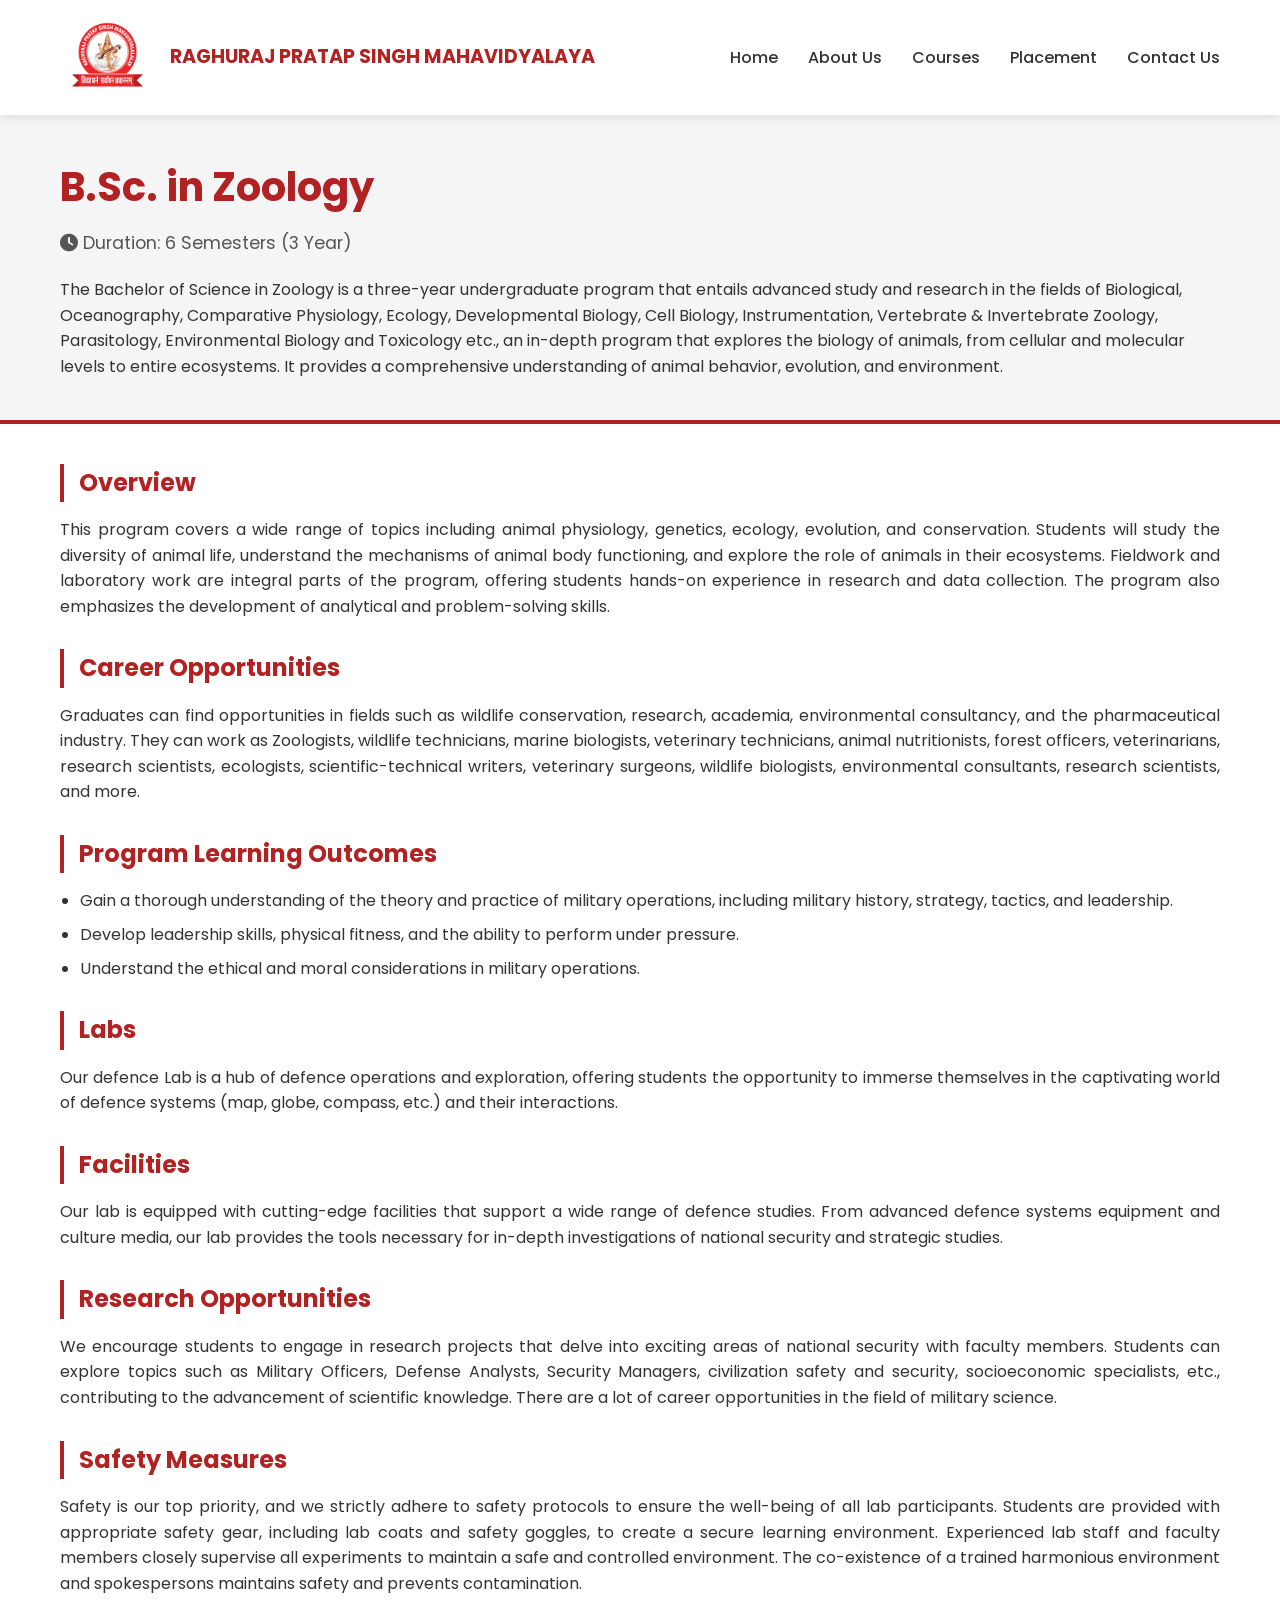
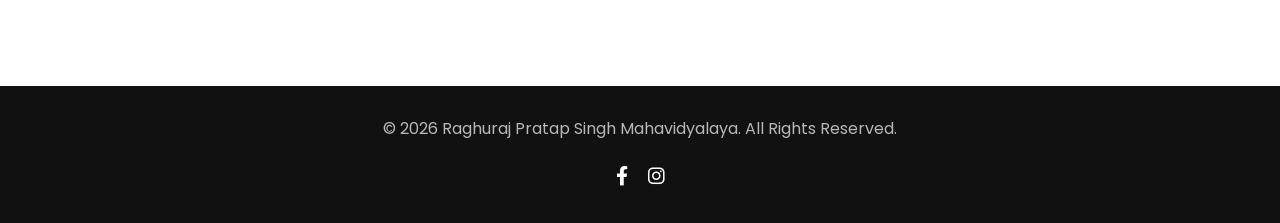
<file: zoology.html>
<!DOCTYPE html>
<html lang="en">
<head>
    <meta charset="UTF-8">
    <meta name="viewport" content="width=device-width, initial-scale=1.0">
    <title>Raghuraj Pratap Singh Mahavidyalaya</title>
    <link rel="stylesheet" href="style.css">
    <link rel="icon" href="logo.png" type="image/x-icon">
    <!-- Google Fonts -->
    <link href="https://fonts.googleapis.com/css2?family=Poppins:wght@300;400;500;600;700&display=swap" rel="stylesheet">
    <link href="https://cdnjs.cloudflare.com/ajax/libs/font-awesome/6.0.0/css/all.min.css" rel="stylesheet">
    <style>
        .course-detail-header {
            background-color: var(--light-bg);
            padding: 40px 0;
            margin-bottom: 40px;
            border-bottom: 4px solid var(--primary-color);
        }
        .course-detail-header h1 {
            color: var(--primary-color);
            font-size: 2.5rem;
            margin-bottom: 10px;
        }
        .course-meta {
            font-size: 1.1rem;
            color: #555;
            margin-bottom: 20px;
        }
        .course-section {
            margin-bottom: 30px;
        }
        .course-section h3 {
            color: var(--primary-color);
            margin-bottom: 15px;
            font-size: 1.5rem;
            border-left: 4px solid var(--primary-color);
            padding-left: 15px;
        }
        .course-section p {
            margin-bottom: 15px;
            text-align: justify;
        }
        .course-section ul {
            list-style: disc;
            margin-left: 20px;
            margin-bottom: 15px;
        }
        .course-section li {
            margin-bottom: 8px;
        }
    </style>
</head>
<body>

    <!-- Header Section -->
    <header>
        <div class="container header-content">
            <div class="logo-area">
                <img src="logo.png" alt="College Logo" class="logo">
                <div class="college-name">
                    <h1>RAGHURAJ PRATAP SINGH MAHAVIDYALAYA</h1>
                </div>
            </div>
            <nav>
                <ul class="nav-links">
                    <li><a href="index.html">Home</a></li>
                    <li><a href="index.html#about">About Us</a></li>
                    <li><a href="index.html#courses">Courses</a></li>
                    <li><a href="placement.html">Placement</a></li>
                    <li><a href="index.html#contact">Contact Us</a></li>
                </ul>

                <div class="burger">
                    <div class="line1"></div>
                    <div class="line2"></div>
                    <div class="line3"></div>
                </div>
            </nav>
        </div>
    </header>

    <!-- Page Content -->
    <div class="course-detail-header">
        <div class="container">
            <h1>B.Sc. in Zoology</h1>
            <div class="course-meta">
                <i class="fas fa-clock"></i> Duration: 6 Semesters (3 Year)
            </div>
            <p>The Bachelor of Science in Zoology is a three-year undergraduate program that entails advanced study and research in the fields of Biological, Oceanography, Comparative Physiology, Ecology, Developmental Biology, Cell Biology, Instrumentation, Vertebrate & Invertebrate Zoology, Parasitology, Environmental Biology and Toxicology etc., an in-depth program that explores the biology of animals, from cellular and molecular levels to entire ecosystems. It provides a comprehensive understanding of animal behavior, evolution, and environment.</p>
        </div>
    </div>

    <div class="container" style="padding-bottom: 60px;">
        
        <div class="course-section">
            <h3>Overview</h3>
            <p>This program covers a wide range of topics including animal physiology, genetics, ecology, evolution, and conservation. Students will study the diversity of animal life, understand the mechanisms of animal body functioning, and explore the role of animals in their ecosystems. Fieldwork and laboratory work are integral parts of the program, offering students hands-on experience in research and data collection. The program also emphasizes the development of analytical and problem-solving skills.</p>
        </div>

        <div class="course-section">
            <h3>Career Opportunities</h3>
            <p>Graduates can find opportunities in fields such as wildlife conservation, research, academia, environmental consultancy, and the pharmaceutical industry. They can work as Zoologists, wildlife technicians, marine biologists, veterinary technicians, animal nutritionists, forest officers, veterinarians, research scientists, ecologists, scientific-technical writers, veterinary surgeons, wildlife biologists, environmental consultants, research scientists, and more.</p>
        </div>

        <div class="course-section">
            <h3>Program Learning Outcomes</h3>
            <ul>
                <li>Gain a thorough understanding of the theory and practice of military operations, including military history, strategy, tactics, and leadership.</li>
                <li>Develop leadership skills, physical fitness, and the ability to perform under pressure.</li>
                <li>Understand the ethical and moral considerations in military operations.</li>
            </ul>
        </div>

        <div class="course-section">
            <h3>Labs</h3>
            <p>Our defence Lab is a hub of defence operations and exploration, offering students the opportunity to immerse themselves in the captivating world of defence systems (map, globe, compass, etc.) and their interactions.</p>
        </div>

        <div class="course-section">
            <h3>Facilities</h3>
            <p>Our lab is equipped with cutting-edge facilities that support a wide range of defence studies. From advanced defence systems equipment and culture media, our lab provides the tools necessary for in-depth investigations of national security and strategic studies.</p>
        </div>
        
        <div class="course-section">
            <h3>Research Opportunities</h3>
            <p>We encourage students to engage in research projects that delve into exciting areas of national security with faculty members. Students can explore topics such as Military Officers, Defense Analysts, Security Managers, civilization safety and security, socioeconomic specialists, etc., contributing to the advancement of scientific knowledge. There are a lot of career opportunities in the field of military science.</p>
        </div>

        <div class="course-section">
            <h3>Safety Measures</h3>
            <p>Safety is our top priority, and we strictly adhere to safety protocols to ensure the well-being of all lab participants. Students are provided with appropriate safety gear, including lab coats and safety goggles, to create a secure learning environment. Experienced lab staff and faculty members closely supervise all experiments to maintain a safe and controlled environment. The co-existence of a trained harmonious environment and spokespersons maintains safety and prevents contamination.</p>
        </div>

    </div>

    <!-- Footer -->
    <footer>
        <div class="container">
            <p>&copy; 2026 Raghuraj Pratap Singh Mahavidyalaya. All Rights Reserved.</p>
            <div class="social-links">
                <a href="https://www.facebook.com/share/16kkAtsJha/"><i class="fab fa-facebook-f"></i></a>
                <!-- <a href="#"><i class="fab fa-twitter"></i></a> -->
                <a href="https://www.instagram.com/rpsgoi.balkishunnagar?igsh=MTRqcnkwMTlxeG50cw%3D%3D"><i class="fab fa-instagram"></i></a>
            </div>
        </div>
    </footer>

    <script src="script.js"></script>
</body>
</html>
</file>
<file: style.css>
/* Global Styles */
html,
body {
  overflow-x: hidden;
  width: 100%;
}

:root {
  --primary-color: #b22222; /* Firebrick Red */
  --secondary-color: #ffffff;
  --text-color: #333333;
  --light-bg: #f5f5f5;
  --dark-footer: #111111;
  --transition: all 0.3s ease;
}

* {
  margin: 0;
  padding: 0;
  box-sizing: border-box;
}

body {
  font-family: "Poppins", sans-serif;
  line-height: 1.6;
  color: var(--text-color);
  overflow-x: hidden; /* Prevent horizontal scroll from off-canvas menu */
}

a {
  text-decoration: none;
  color: inherit;
}

ul {
  list-style: none;
}

.container {
  max-width: 1200px;
  margin: 0 auto;
  padding: 0 20px;
  width: 100%;
  overflow-x: hidden;
}

img,
iframe {
  max-width: 100%;
  height: auto;
}

/* Header */
header {
  background-color: var(--secondary-color);
  box-shadow: 0 2px 10px rgba(0, 0, 0, 0.1);
  position: sticky;
  top: 0;
  z-index: 1000;
}

.header-content {
  display: flex;
  justify-content: space-between;
  align-items: center;
  padding: 10px 20px;
}

.logo-area {
  display: flex;
  align-items: center;
  gap: 15px;
}

.logo {
  height: 95px;
  width: auto;
}

.college-name h1 {
  font-size: 1.2rem;
  color: var(--primary-color);
  font-weight: 700;
  margin: 0;
}

nav {
  display: flex;
  align-items: center;
}

.nav-links {
  display: flex;
  gap: 30px;
}

.nav-links li a {
  font-weight: 500;
  font-size: 1rem;
  transition: var(--transition);
  position: relative;
  color: #333;
}

.nav-links li a::after {
  content: "";
  position: absolute;
  width: 0;
  height: 2px;
  bottom: -5px;
  left: 0;
  background-color: var(--primary-color);
  transition: var(--transition);
}

.nav-links li a:hover::after {
  width: 100%;
}

.nav-links li a:hover {
  color: var(--primary-color);
}

/* Mobile Nav */
.burger {
  display: none;
  cursor: pointer;
}

.burger div {
  width: 25px;
  height: 3px;
  background-color: #333;
  margin: 5px;
  transition: var(--transition);
}

/* Hero Section */
.hero {
  height: 80vh;
  position: relative;
  display: flex;
  align-items: center;
  justify-content: center;
  text-align: center;
  color: black;
  overflow: hidden;
  width: 100%;
}

.hero::before {
  content: "";
  position: absolute;
  top: 0;
  left: 0;
  width: 100%;
  height: 100%;
  background: url("bg.jpeg") no-repeat center center/cover;
  filter: blur(2px);
  z-index: 0;
  transform: scale(1.1); /* Prevent blurred edges */
}

.hero-overlay {
  position: absolute;
  top: 0;
  left: 0;
  width: 100%;
  height: 100%;
}

.hero-content {
  position: relative;
  z-index: 1;
  max-width: 1200px;
  padding: 0 20px;
  transform: translateY(-50px);
}

.hero-content h1 {
  font-size: 3.5rem;
  margin-bottom: 20px;
  font-weight: 700;
  text-shadow: 2px 2px 4px rgba(0, 0, 0, 0.3);
}

.hero-content p {
  font-size: 1.2rem;
  margin-bottom: 30px;
  opacity: 0.9;
}

.btn {
  display: inline-block;
  padding: 12px 30px;
  background-color: #000000;
  color: #f5f5f5;
  font-weight: 600;
  border-radius: 5px;
  transition: var(--transition);
}
/* .btn {
    display: inline-block;
    padding: 12px 30px;
    background-color: white;
    color: var(--primary-color);
    font-weight: 600;
    border-radius: 5px;
    transition: var(--transition);
    border: 2px solid white;
} */

.btn:hover {
  background-color: grey;
  color: white;
}

.btn-white {
  background-color: var(--primary-color);
  color: white;
  border: none;
}

.btn-white:hover {
  background-color: #8b1a1a;
}

/* Sections */
.section-padding {
  padding: 80px 0;
}

.bg-light {
  background-color: var(--light-bg);
}

.section-header {
  text-align: center;
  margin-bottom: 50px;
}

.section-header h2 {
  font-size: 2.2rem;
  color: var(--primary-color);
  margin-bottom: 15px;
}

.line {
  width: 80px;
  height: 4px;
  background-color: var(--primary-color);
  margin: 0 auto;
  border-radius: 2px;
}

/* Vision Mission */
.grid-2 {
  display: grid;
  grid-template-columns: repeat(auto-fit, minmax(280px, 1fr));
  gap: 40px;
}

.card {
  background: white;
  padding: 40px;
  border-radius: 10px;
  box-shadow: 0 5px 15px rgba(0, 0, 0, 0.05);
  text-align: left;
  transition: var(--transition);
  border-top: 5px solid var(--primary-color);
}

.card:hover {
  transform: translateY(-10px);
  box-shadow: 0 15px 30px rgba(0, 0, 0, 0.1);
}

.icon {
  font-size: 3rem;
  color: var(--primary-color);
  margin-bottom: 20px;
}

.card h3 {
  margin-bottom: 15px;
  font-size: 1.5rem;
}

/* Patron Section */
.patron-grid {
  display: grid;
  grid-template-columns: repeat(1, 1fr);
  gap: 100px;
  max-width: 800px;
  margin: 0 auto;
}

.patron-card {
  background: white;
  padding: 30px 20px;
  border-radius: 12px;
  text-align: center;
  box-shadow: 0 5px 20px rgba(0, 0, 0, 0.08);
  transition: var(--transition);
  border-top: 4px solid var(--primary-color);
}

.patron-card:hover {
  transform: translateY(-6px);
  box-shadow: 0 12px 30px rgba(0, 0, 0, 0.12);
}

.patron-img-wrapper {
  width: 220px;
  height: 220px;
  margin: 0 auto 20px auto;
  border-radius: 50%;
  overflow: hidden;
  border: 4px solid var(--primary-color);
  box-shadow: 0 5px 15px rgba(178, 34, 34, 0.15);
}

.patron-img {
  width: 100%;
  height: 100%;
  object-fit: cover;
}

.patron-card h3 {
  font-size: 1.1rem;
  color: var(--primary-color);
  margin-bottom: 8px;
  line-height: 1.4;
}

.patron-card p {
  font-size: 0.95rem;
  color: #555;
  margin-bottom: 4px;
}

.patron-alias {
  font-style: italic;
  color: #777 !important;
  margin-bottom: 8px !important;
}

@media (max-width: 600px) {
  .patron-grid {
    grid-template-columns: 1fr;
    gap: 25px;
  }

  .patron-img-wrapper {
    width: 170px;
    height: 170px;
  }

  .patron-card h3 {
    font-size: 1rem;
  }
}

/* Founder */
.founder-content {
  display: flex;
  align-items: center;
  gap: 50px;
  flex-wrap: wrap;
  width: 100%;
}

.founder-image {
  flex: 1;
  min-width: 250px;
}

.img-placeholder {
  width: 100%;
  height: 350px;
  background-color: #ddd;
  display: flex;
  align-items: center;
  justify-content: center;
  border-radius: 10px;
  color: #999;
  font-size: 5rem;
  border: 10px solid white;
  box-shadow: 0 10px 20px rgba(0, 0, 0, 0.1);
}

.founder-text {
  flex: 1;
  min-width: 250px;
}

.founder-text h3 {
  font-size: 2rem;
  margin-bottom: 15px;
  color: #333;
}

.founder-text p {
  margin-bottom: 20px;
  color: #555;
}

/* Courses */
.grid-3 {
  display: grid;
  grid-template-columns: repeat(auto-fit, minmax(250px, 1fr));
  gap: 30px;
}

.course-card {
  background: var(--light-bg);
  padding: 30px;
  border-radius: 8px;
  transition: var(--transition);
  border-left: 4px solid var(--primary-color);
}

.course-card:hover {
  background: white;
  box-shadow: 0 5px 15px rgba(0, 0, 0, 0.08);
}

.course-icon {
  font-size: 2rem;
  color: var(--primary-color);
  margin-bottom: 15px;
}

.course-card h3 {
  margin-bottom: 10px;
}

/* Contact */
#contact.section-padding {
  padding: 40px 0;
}

.bg-dark {
  background-color: #222;
}

.text-white {
  color: white;
}

.contact-wrapper {
  display: flex;
  flex-wrap: wrap;
  gap: 30px;
  justify-content: center;
  max-width: 1000px;
  margin: 0 auto;
}

.contact-info {
  flex: 1;
  min-width: 280px;
}

.info-item {
  display: flex;
  align-items: center;
  gap: 20px;
  margin-bottom: 25px;
}

.info-item i {
  width: 50px;
  height: 50px;
  background: rgba(255, 255, 255, 0.1);
  display: flex;
  align-items: center;
  justify-content: center;
  border-radius: 50%;
  color: var(--primary-color);
  font-size: 1.2rem;
}

.contact-form {
  flex: 1;
  min-width: 280px;
  display: flex;
  flex-direction: column;
  gap: 15px;
}

.contact-form input,
.contact-form textarea {
  padding: 15px;
  background: rgba(255, 255, 255, 0.05);
  border: 1px solid rgba(255, 255, 255, 0.1);
  color: white;
  border-radius: 5px;
  font-family: inherit;
}

.contact-form input:focus,
.contact-form textarea:focus {
  outline: none;
  border-color: var(--primary-color);
}

/* Footer */
footer {
  background-color: var(--dark-footer);
  color: rgba(255, 255, 255, 0.7);
  padding: 30px 0;
  text-align: center;
}

footer .container {
  display: flex;
  flex-direction: column;
  align-items: center;
  gap: 20px;
}

.social-links {
  display: flex;
  gap: 20px;
}

.social-links a {
  color: white;
  font-size: 1.2rem;
  transition: var(--transition);
}

.social-links a:hover {
  color: var(--primary-color);
}

/* Media Queries */
@media (max-width: 768px) {
  .nav-links {
    position: absolute;
    right: 0;
    height: 92vh;
    top: 100%; /* Position directly below the header */
    background-color: white;
    display: flex;
    flex-direction: column;
    align-items: center;
    width: 100%;
    max-width: 100vw;
    transform: translateX(100%);
    transition: transform 0.5s ease-in;
    padding-top: 50px;
    box-shadow: -2px 5px 10px rgba(0, 0, 0, 0.1);
  }

  .nav-links.nav-active {
    transform: translateX(0%);
  }

  .burger {
    display: block;
  }

  .hero-content h1 {
    font-size: 2.5rem;
  }

  .header-content {
    padding: 15px 20px;
  }

  .logo {
    height: 65px;
  }

  .college-name h1 {
    font-size: 1rem;
    white-space: normal;
  }

  .section-padding {
    padding: 40px 0;
  }

  .card {
    padding: 20px;
  }

  .founder-content {
    gap: 20px;
  }

  .founder-image,
  .founder-text {
    min-width: 100% !important;
  }

  .gallery-grid {
    grid-template-columns: repeat(auto-fit, minmax(250px, 1fr));
  }

  /* Vision and Mission */
  .grid-2 {
    grid-template-columns: 1fr;
    gap: 20px;
  }

  .card {
    padding: 24px;
  }

  .card h3 {
    font-size: 1.25rem;
  }

  /* Our Courses and Our Facilities */
  #courses .grid-3,
  #facilities .grid-3 {
    grid-template-columns: 1fr;
    gap: 20px;
  }

  .course-card,
  .facility-content {
    padding: 20px;
  }

  .facility-img {
    height: 190px;
  }

  /* Contact */
  .contact-wrapper {
    flex-direction: column;
    gap: 20px;
  }

  .info-item {
    align-items: flex-start;
    gap: 12px;
  }

  .info-item i {
    width: 40px;
    height: 40px;
    font-size: 1rem;
    flex-shrink: 0;
  }

  .contact-info,
  .contact-form {
    min-width: 100%;
  }

  .contact-info p,
  .contact-form input,
  .contact-form textarea {
    word-break: break-word;
  }

  .contact-form textarea {
    min-height: 120px;
  }

  .contact-form .btn {
    width: 100%;
    text-align: center;
  }
}

@media (max-width: 480px) {
  .section-header h2 {
    font-size: 1.8rem;
  }

  .card,
  .course-card,
  .facility-content {
    padding: 16px;
  }

  .facility-img {
    height: 170px;
  }

  #contact.section-padding {
    padding: 30px 0;
  }

  .info-item {
    margin-bottom: 18px;
  }
}

/* Gallery Styles */
.gallery-grid {
  display: grid;
  grid-template-columns: repeat(auto-fit, minmax(280px, 1fr));
  gap: 20px;
}

.gallery-item {
  overflow: hidden;
  border-radius: 10px;
  box-shadow: 0 5px 15px rgba(0, 0, 0, 0.1);
  height: 250px;
}

.gallery-item img {
  width: 100%;
  height: 100%;
  object-fit: cover;
  transition: transform 0.5s ease;
}

.gallery-item:hover img {
  transform: scale(1.1);
}

/* Facilities Styles */
.facility-card {
  background: white;
  border-radius: 10px;
  overflow: hidden;
  box-shadow: 0 5px 15px rgba(0, 0, 0, 0.05);
  transition: var(--transition);
  height: 100%;
}

.facility-card:hover {
  transform: translateY(-5px);
  box-shadow: 0 15px 30px rgba(0, 0, 0, 0.1);
}

.facility-img {
  width: 100%;
  height: 200px;
  object-fit: cover;
}

.facility-content {
  padding: 20px;
}

.facility-content h3 {
  color: var(--primary-color);
  margin-bottom: 10px;
  font-size: 1.3rem;
}

.facility-content p {
  font-size: 0.95rem;
  color: #555;
  margin-bottom: 10px;
}

.facility-content ul {
  list-style: disc;
  margin-left: 20px;
  margin-bottom: 10px;
  color: #555;
  font-size: 0.9rem;
}

/* See More Button */
.see-more-container {
  text-align: center;
  margin-top: 40px;
}

.btn-primary {
  background-color: var(--primary-color);
  color: white;
  border: none;
  cursor: pointer;
}

.btn-primary:hover {
  background-color: #8b1a1a;
}

/* Placement Form Styles */
.form-container {
  max-width: 600px;
  margin: 0 auto;
  background: white;
  padding: 40px;
  border-radius: 10px;
  box-shadow: 0 5px 25px rgba(0, 0, 0, 0.1);
  border-top: 5px solid var(--primary-color);
}

.placement-form {
  display: flex;
  flex-direction: column;
  gap: 20px;
}

.form-group {
  display: flex;
  flex-direction: column;
  gap: 8px;
  text-align: left;
}

.form-group label {
  font-weight: 500;
  color: #333;
  font-size: 0.95rem;
}

.form-group input,
.form-group select,
.form-group textarea {
  padding: 12px;
  border: 1px solid #ddd;
  border-radius: 5px;
  font-family: inherit;
  font-size: 1rem;
  transition: var(--transition);
}

.form-group input:focus,
.form-group select:focus,
.form-group textarea:focus {
  outline: none;
  border-color: var(--primary-color);
  box-shadow: 0 0 0 2px rgba(178, 34, 34, 0.1);
}

.form-grid {
  display: grid;
  grid-template-columns: 1fr 1fr;
  gap: 20px;
}

@media (max-width: 600px) {
  .form-grid {
    grid-template-columns: 1fr;
  }
  .form-container {
    padding: 20px;
  }
}

/* Map Section */
#map.section-padding {
  padding-top: 40px;
}

.map-container {
  width: 100%;
  overflow: hidden;
  border-radius: 10px;
  box-shadow: 0 5px 15px rgba(0, 0, 0, 0.1);
}

.map-container iframe {
  width: 100%;
  height: 400px;
  display: block;
}

@media (max-width: 768px) {
  .map-container iframe {
    height: 300px;
  }
}
</file>
